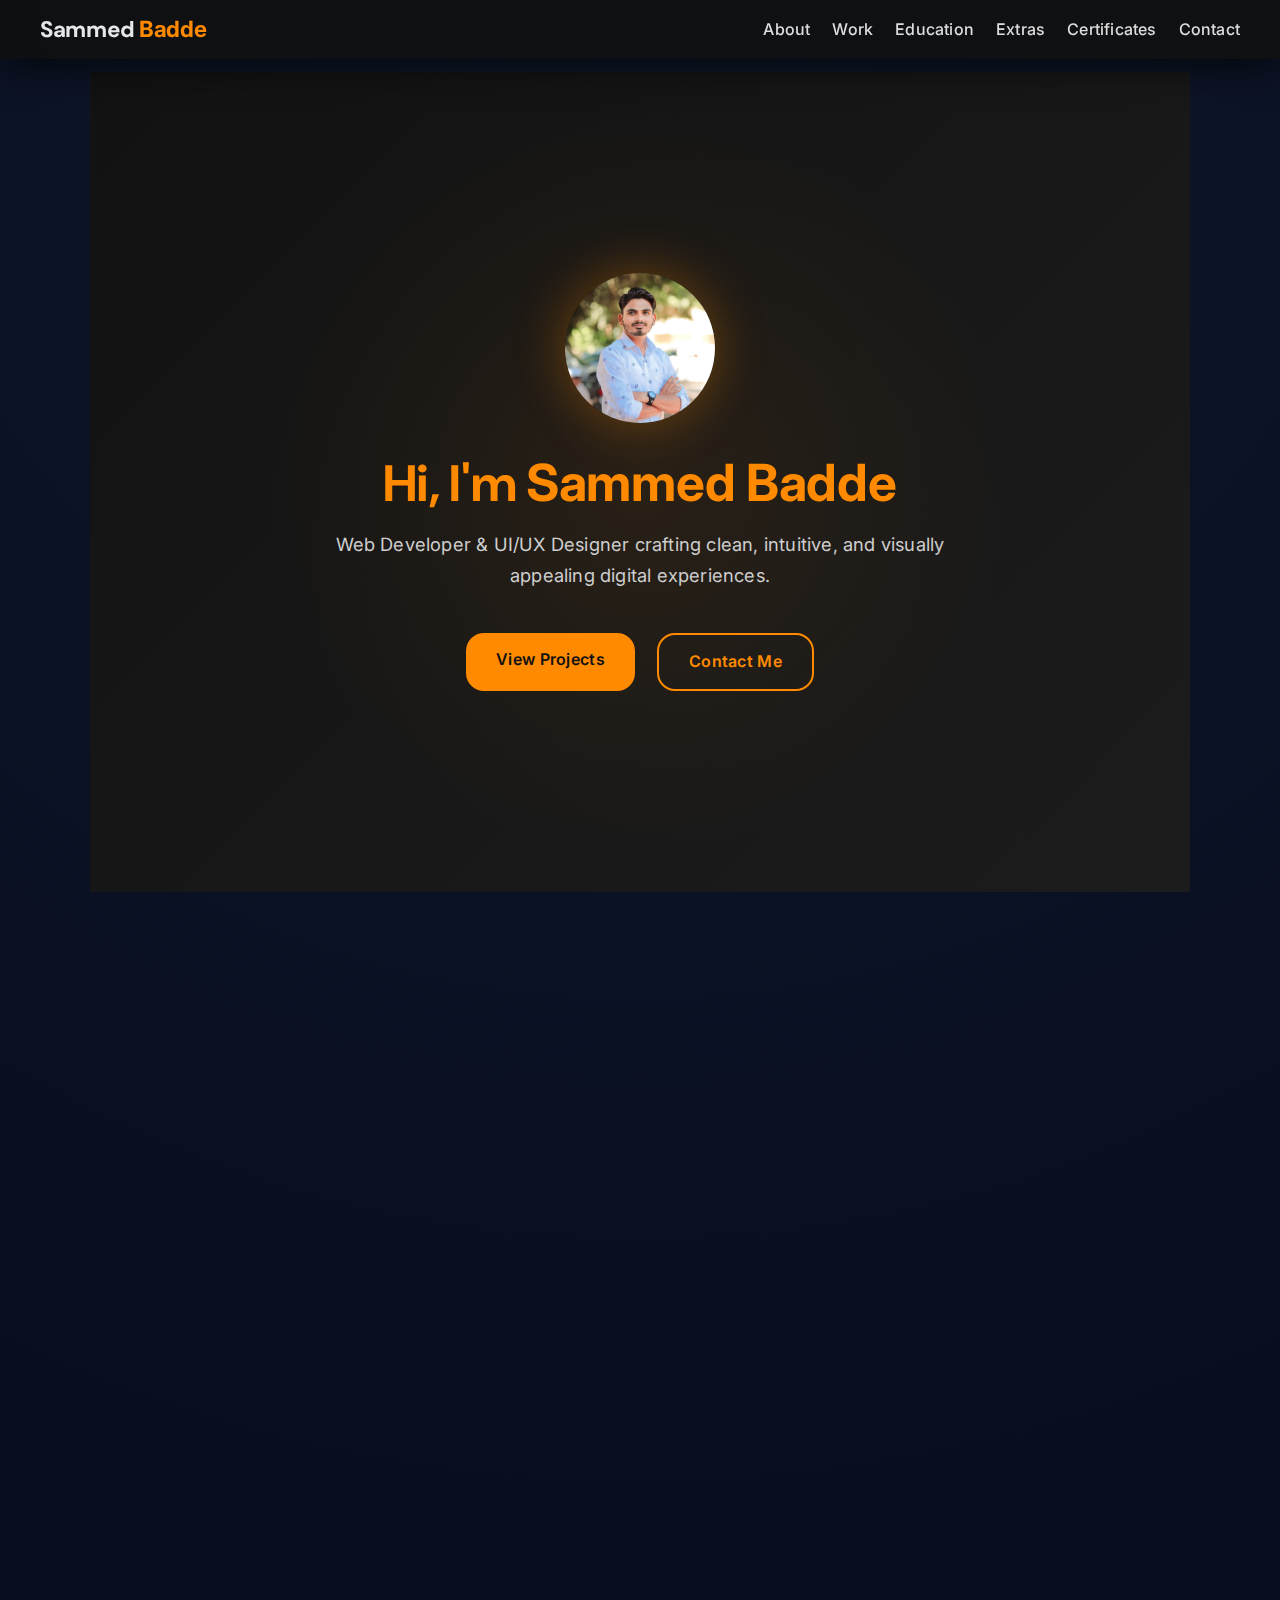
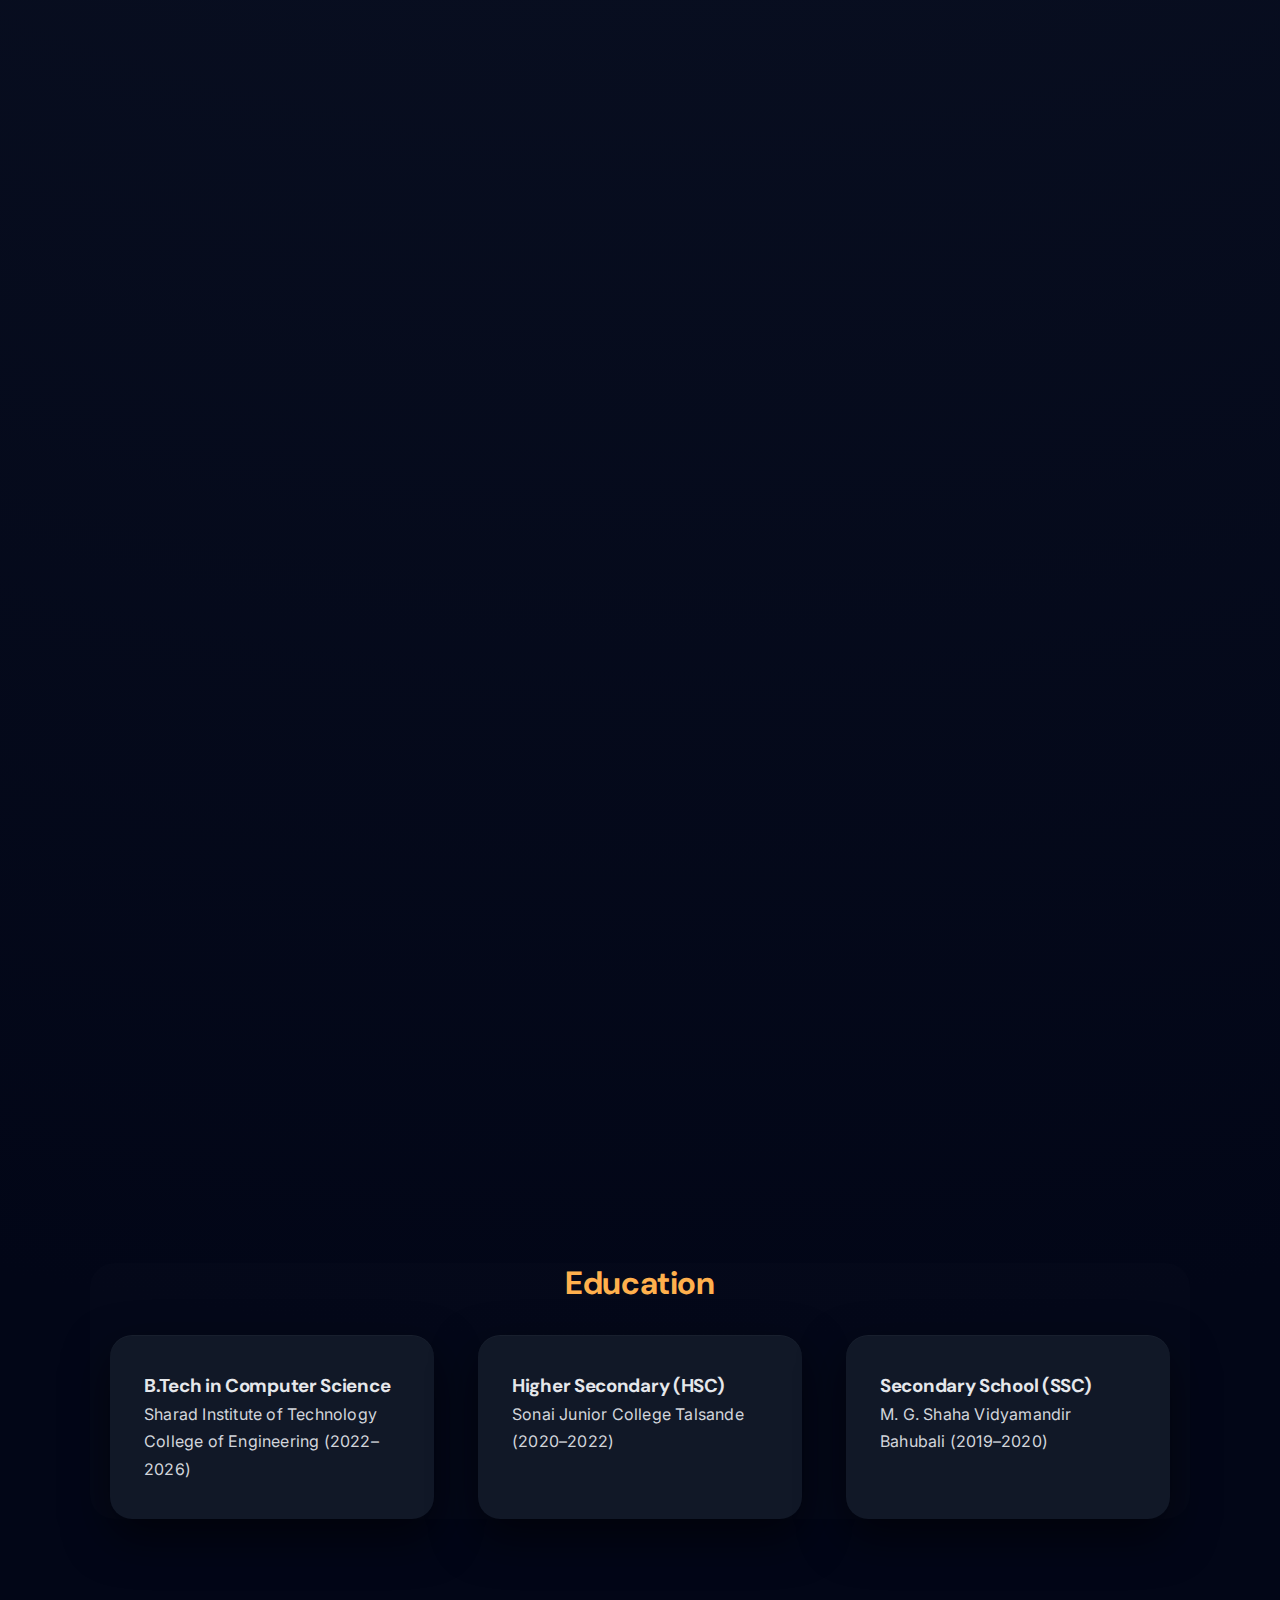
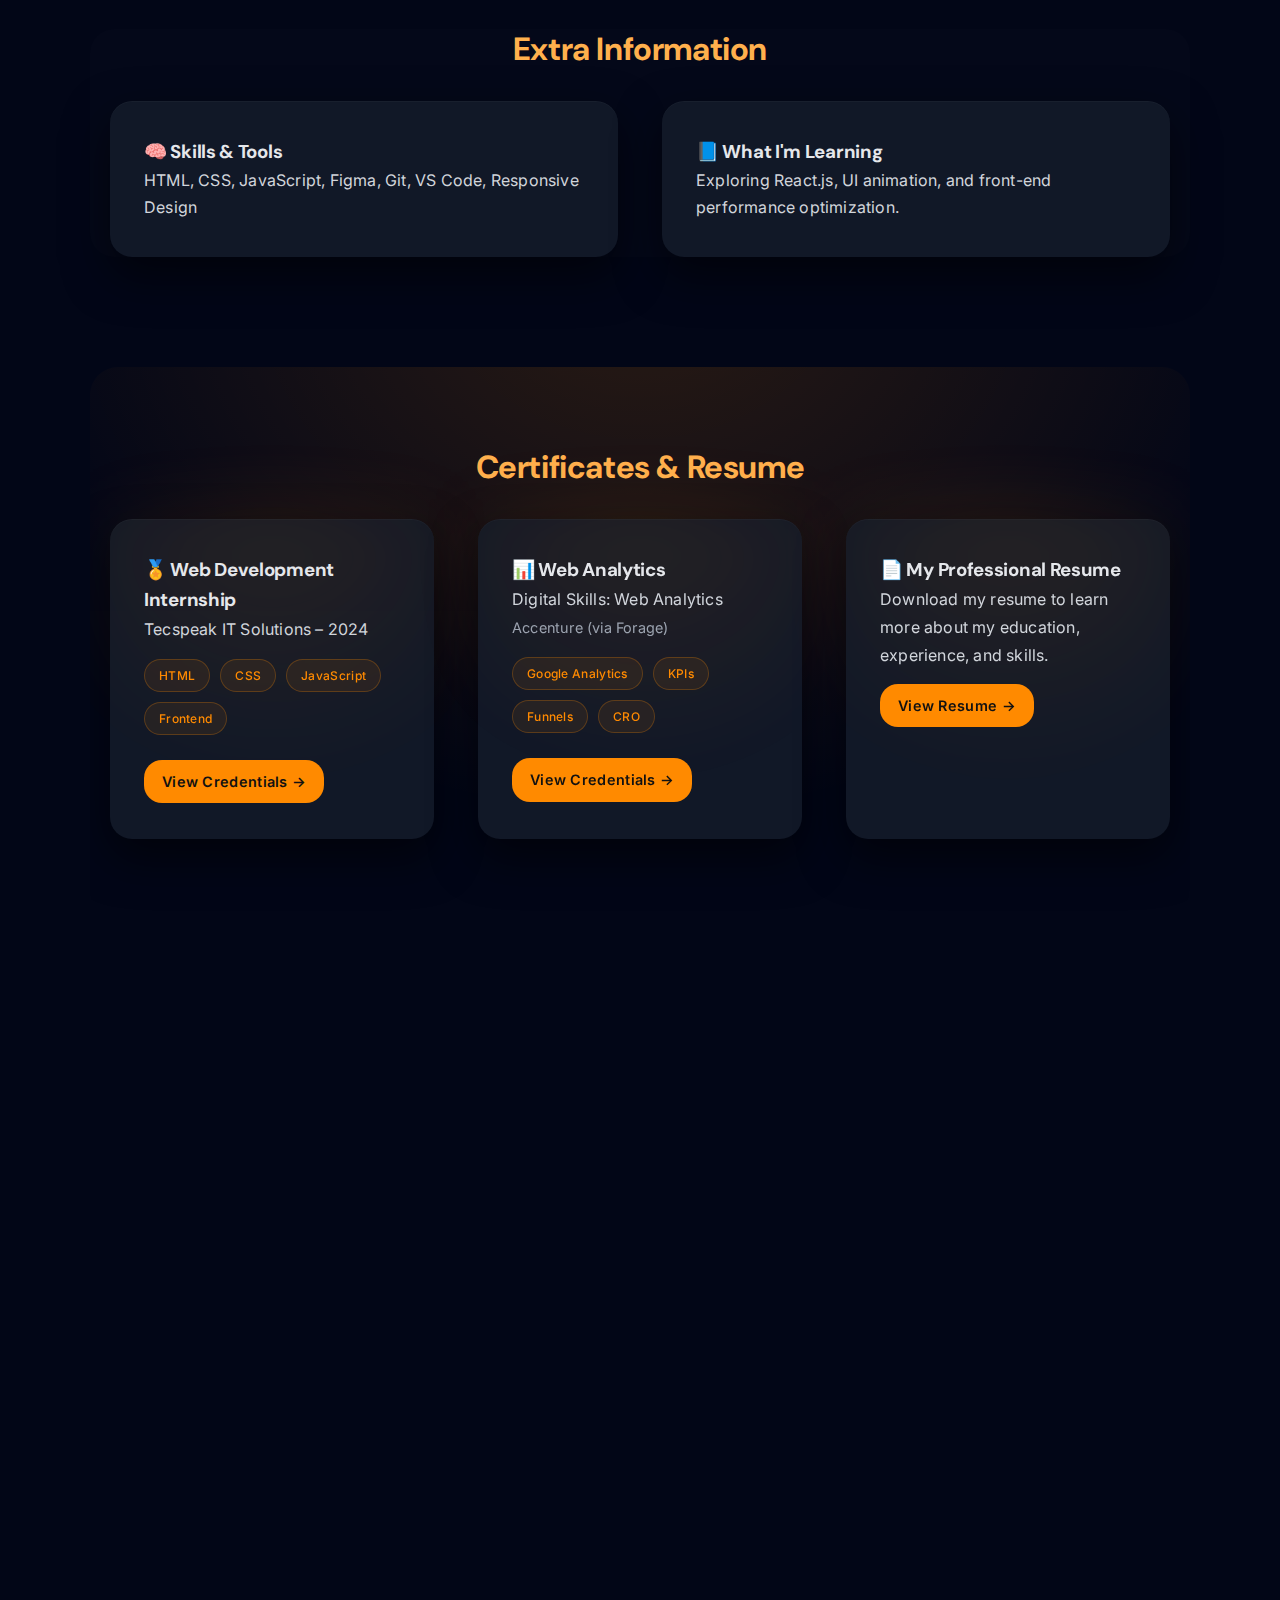
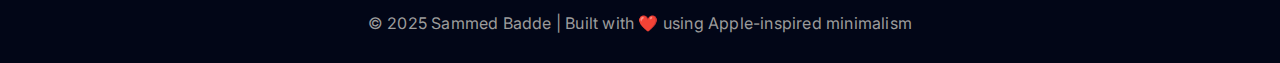
<file: My Portfolio/index.html>
<!DOCTYPE html>
<html lang="en">
<head>
  <meta charset="UTF-8" />
  <meta name="viewport" content="width=device-width, initial-scale=1.0" />
  <title>Sammed Badde | Portfolio</title>
 <link
  href="https://fonts.googleapis.com/css2?family=Inter:wght@400;500;600;700&family=DM+Sans:wght@500;600;700&display=swap"
  rel="stylesheet"
/>
  <link rel="stylesheet" href="style.css" />
</head>
<body>
  <header>
    <nav>
      <h1 class="logo">Sammed <span>Badde</span></h1>
      <div class="menu-toggle" id="menuToggle">☰</div>

      <ul class="nav-links">
       <li><a href="#about">About</a></li>
<li><a href="#work">Work</a></li>
<li><a href="#education">Education</a></li>
<li><a href="#extras">Extras</a></li>
<li><a href="#certificates">Certificates</a></li>
<li><a href="#contact">Contact</a></li>

      </ul>
  
    </nav>
  </header>

  <!-- HERO -->
  <section class="hero">
    <div class="hero-wrapper fade-in">
      <img src="pf.jpg" alt="Sammed Badde" class="profile-pic" />
      <h1>Hi, I'm <span>Sammed Badde</span></h1>
      <p class="hero-subtitle">
        Web Developer & UI/UX Designer crafting clean, intuitive, and visually appealing digital experiences.
      </p>
      <div class="hero-buttons">
        <a href="projects.html" class="btn primary">View Projects</a>

        <a href="#contact" class="btn secondary">Contact Me</a>
      </div>
    </div>
  </section>
  
<!-- FEATURED PROJECT -->
<section class="featured-project fade-up tinted-section">

  <div class="featured-wrapper">

    <div class="featured-text">
      <span class="featured-badge">⭐ Featured Project</span>
      <h2>Victory Spoken English Academy</h2>

      <p class="featured-desc">
        A complete, real-world website designed and developed for a spoken
        English academy. Focused on clarity, trust, smooth animations,
        and mobile-first user experience.
      </p>

     <ul class="apple-list">
  <li>
    <span class="apple-check"></span>
    Designed modern UI with clear content hierarchy
  </li>

  <li>
    <span class="apple-check"></span>
    Built fully responsive frontend (mobile-first)
  </li>

  <li>
    <span class="apple-check"></span>
    Added smooth animations & interactions
  </li>

  <li>
    <span class="apple-check"></span>
    Optimized layout for students & parents
  </li>

  <li>
    <span class="apple-check"></span>
    Live production website
  </li>
</ul>
<p class="featured-impact">
  📈 Result: Increased trust & clarity for new students
</p>
<div class="tech-stack">
  <span>HTML</span>
  <span>CSS</span>
  <span>JavaScript</span>
  <span>Responsive UI</span>
</div>

      <div class="featured-actions">
        <a
          href="https://victoryspokenenglishclass.netlify.app"
          target="_blank"
          class="btn"
        >
          🌐 View Live Website
        </a>
      </div>
    </div>

    <div class="featured-image">
      <img src="victory.png" alt="Victory Spoken English Academy Website" />
    </div>

  </div>
</section>

  <!-- ABOUT -->
 <section id="about" class="fade-up fade-delay-1">
    <h2>About Me</h2>
    <p class="about-text">
      I'm an aspiring <strong>Web Developer</strong> and
      <strong>UI/UX Designer</strong> passionate about blending creativity with code.
      I love building beautiful, functional websites that focus on user experience.
      <br><br>
      My design philosophy follows Apple’s idea of <em>“simplicity is the ultimate sophistication.”</em>
      Every project I create is driven by minimalism, clarity, and user empathy.
    </p>
    <section id="about" class="fade-up fade-delay-1"></section>
  </section>

 <!-- MY WORK -->
<section id="work" class="fade-up tinted-section">

  <h2>My Work</h2>

  <p class="work-desc">
    A curated selection of my development, design, and real-world client work.
    Each project focuses on clarity, usability, and modern UI.
  </p>

  <div class="project-grid">

    <a href="projects.html#web" class="card category-card">
      <h3>💻 Web Development</h3>
      <p>Interactive websites & JavaScript-based projects</p>
      <span class="explore">🚀 Explore projects →</span>
    </a>

    <a href="projects.html#uiux" class="card category-card">
      <h3>🎨 UI/UX Design</h3>
      <p>Design-focused mobile & web UI/UX experiences</p>
      <span class="explore">✨ View designs →</span>
    </a>

    <a href="projects.html#client" class="card category-card">
      <h3>🏫 Client / Academy Work</h3>
      <p>Real-world websites built for actual users</p>
      <span class="explore">🧠 See real work →</span>
    </a>

  </div>
</section>




  

  <!-- EDUCATION -->
  <section id="education" class="education fade-in">
    <h2>Education</h2>
    <div class="edu-container">
      <div class="edu-card">
        <h3>B.Tech in Computer Science</h3>
        <p>Sharad Institute of Technology College of Engineering (2022–2026)</p>
      </div>
      <div class="edu-card">
        <h3>Higher Secondary (HSC)</h3>
        <p>Sonai Junior College Talsande (2020–2022)</p>
      </div>
      <div class="edu-card">
        <h3>Secondary School (SSC)</h3>
        <p>M. G. Shaha Vidyamandir Bahubali (2019–2020)</p>
      </div>
    </div>
  </section>

  <!-- EXTRAS -->
  <section id="extras" class="extras fade-in">
    <h2>Extra Information</h2>
    <div class="extra-container">
      <div class="extra-card">
        <h3>🧠 Skills & Tools</h3>
        <p>HTML, CSS, JavaScript, Figma, Git, VS Code, Responsive Design</p>
      </div>
      <div class="extra-card">
        <h3>📘 What I'm Learning</h3>
        <p>Exploring React.js, UI animation, and front-end performance optimization.</p>
      </div>
    </div>
  </section>

<!-- CERTIFICATES & RESUME -->
<section id="certificates" class="certificates fade-in tinted-section">

  <h2>Certificates & Resume</h2>
  <div class="cert-container">
    
    <!-- Certificate 1 -->
    <div class="cert-card">
  <h3>🏅 Web Development Internship</h3>
  <p>Tecspeak IT Solutions – 2024</p>

  <div class="tech-stack">
    <span>HTML</span>
    <span>CSS</span>
    <span>JavaScript</span>
    <span>Frontend</span>
  </div>

  <a href="cred.jpg" class="btn small" target="_blank">
    View Credentials →
  </a>
</div>

<!-- Certificate: Accenture Web Analytics -->
<div class="cert-card">
  <h3>📊 Web Analytics</h3>
  <p>
    Digital Skills: Web Analytics<br />
    <span style="color:#9ca3af; font-size:0.9rem;">
      Accenture (via Forage)
    </span>
  </p>

  <div class="tech-stack">
    <span>Google Analytics</span>
    <span>KPIs</span>
    <span>Funnels</span>
    <span>CRO</span>
  </div>

  <a href="https://www.futurelearn.com/certificates/1he055p"
     target="_blank"
     class="btn small">
     View Credentials →
  </a>
</div>


    <!-- Resume Card -->
    <div class="cert-card resume-card">
      <h3>📄 My Professional Resume</h3>
      <p>Download my resume to learn more about my education, experience, and skills.</p>
      <a href="resume.png" class="btn small" target="_blank">View Resume →</a>
    </div>

  </div>
</section>



  <!-- GET IN TOUCH -->
<section id="contact" class="contact fade-up">
  <div class="contact-inner">
    <h2>Get in Touch</h2>

    <p class="contact-desc">
      I’m always open to discussing new opportunities, creative projects,
      or collaborations. Feel free to reach out.
    </p>

    <div class="contact-cards">

      <a href="mailto:sammedbadde10@gmail.com" class="contact-card">
  <div>
    <h4>📧 Email</h4>
    <span>sammedbadde10@gmail.com</span>
  </div>
</a>


<a href="https://linkedin.com/in/sammedbadde"
   target="_blank"
   class="contact-card">
  <div>
    <h4>💼 LinkedIn</h4>
    <span>Connect professionally</span>
  </div>
</a>

<a href="https://www.behance.net/sammedbadde"
   target="_blank"
   class="contact-card">
  <div>
    <h4>🎨 Behance</h4>
    <span>View design work</span>
  </div>
</a>


    </div>
  </div>
</section>


  <footer>
    <p>© 2025 Sammed Badde | Built with ❤️ using Apple-inspired minimalism</p>
  </footer>

  <script src="script.js"></script>
</body>
</html>
</file>
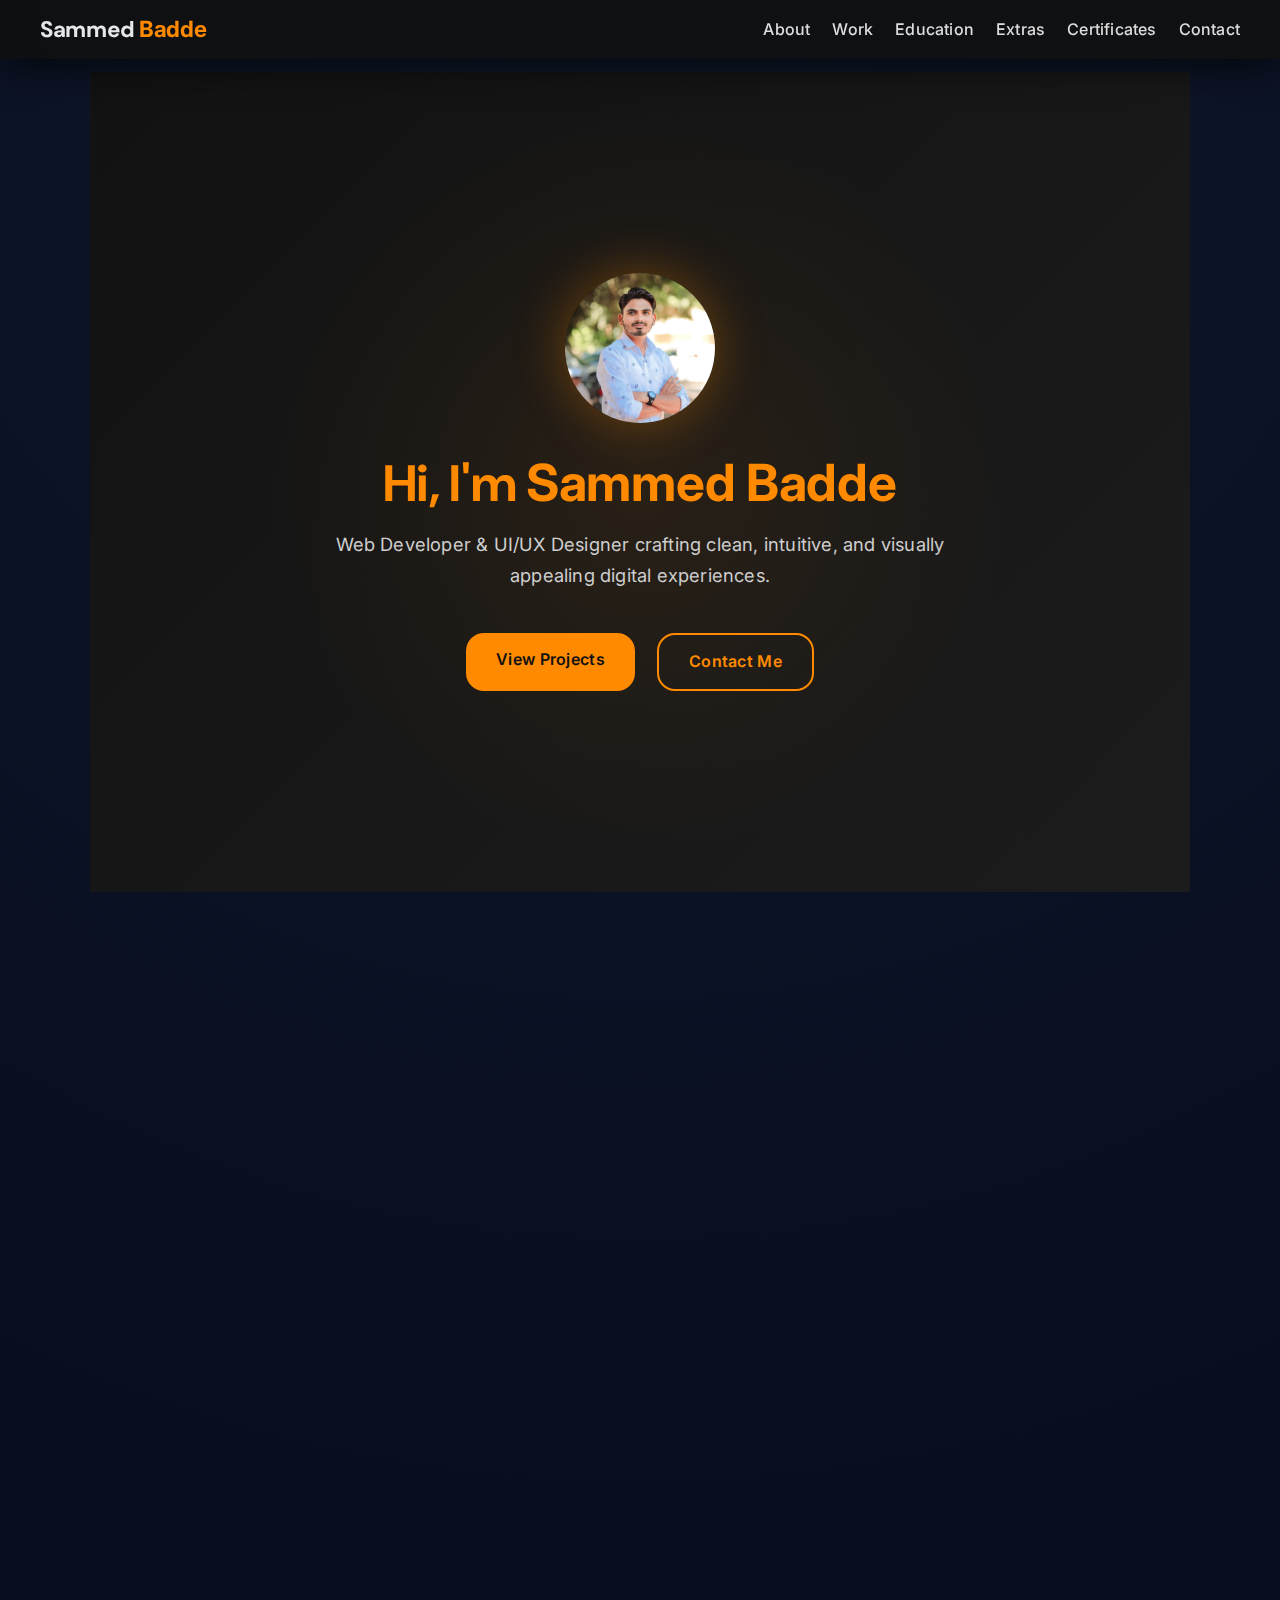
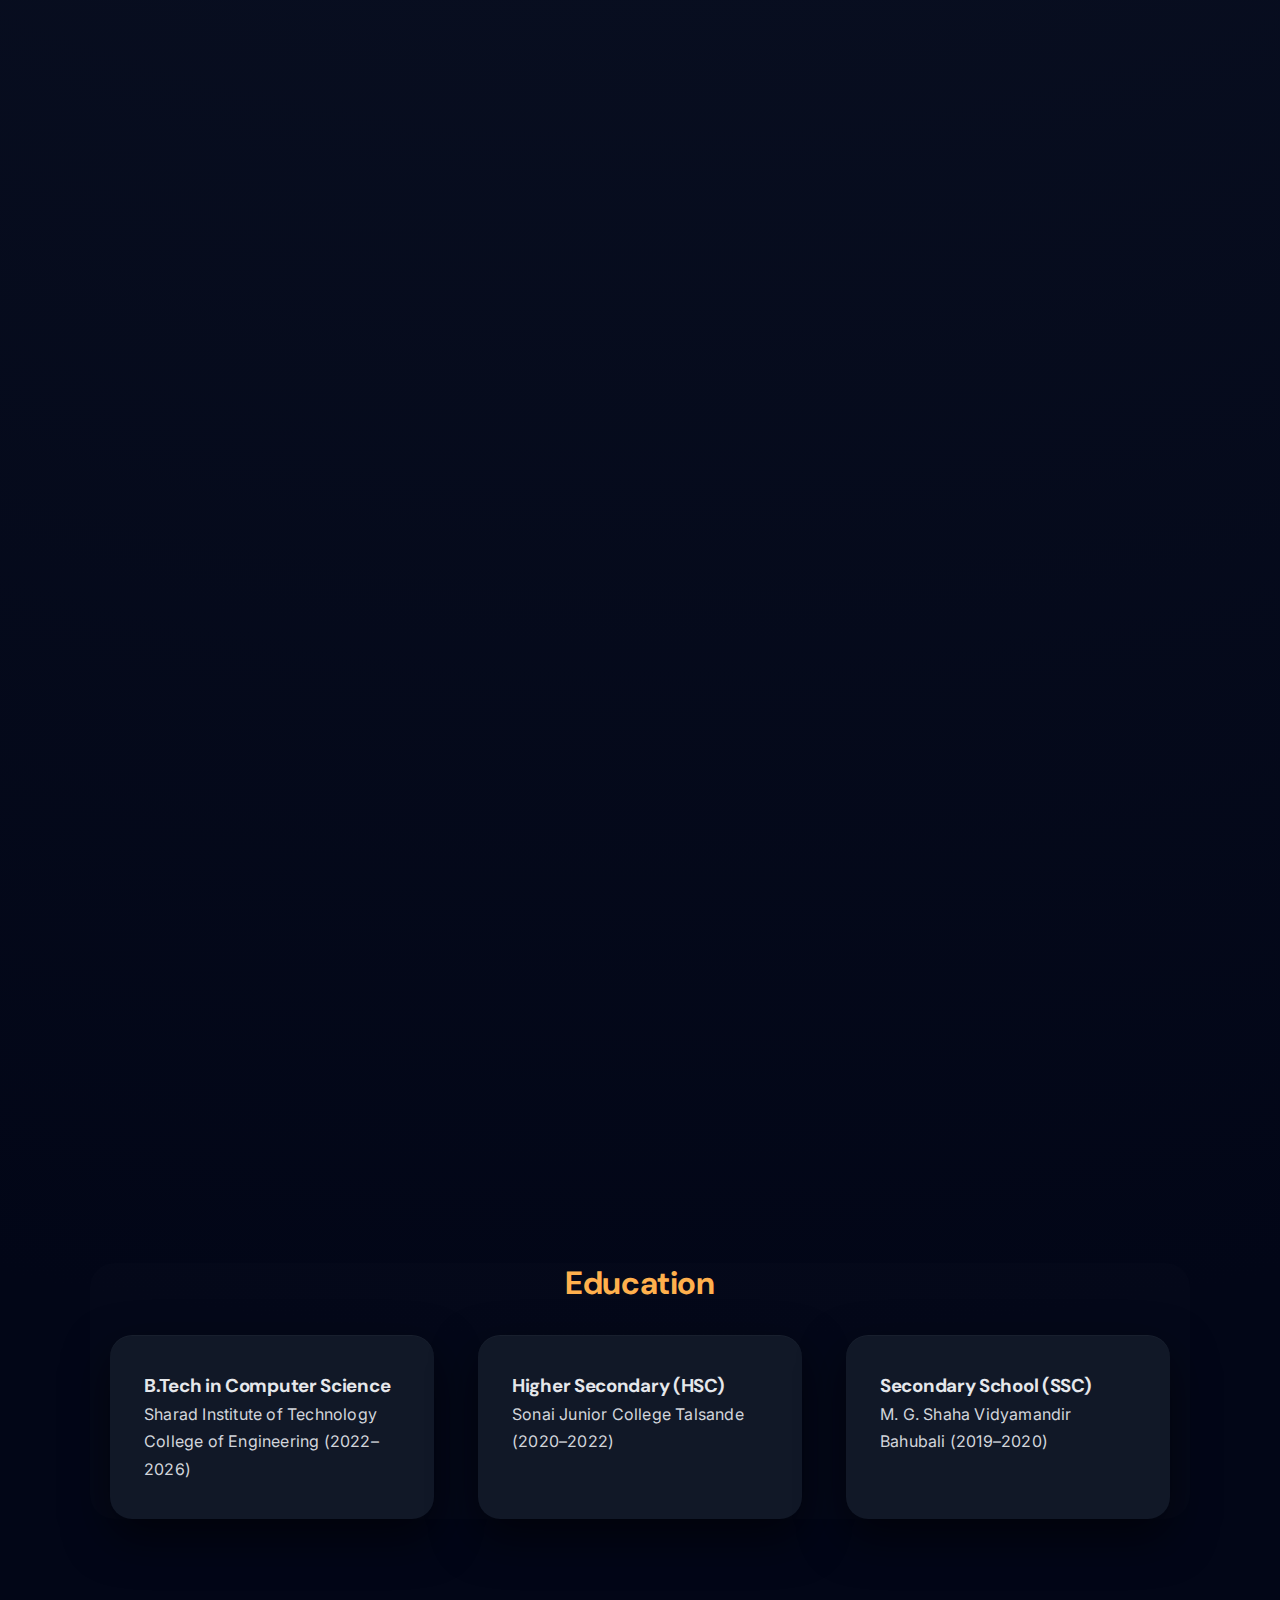
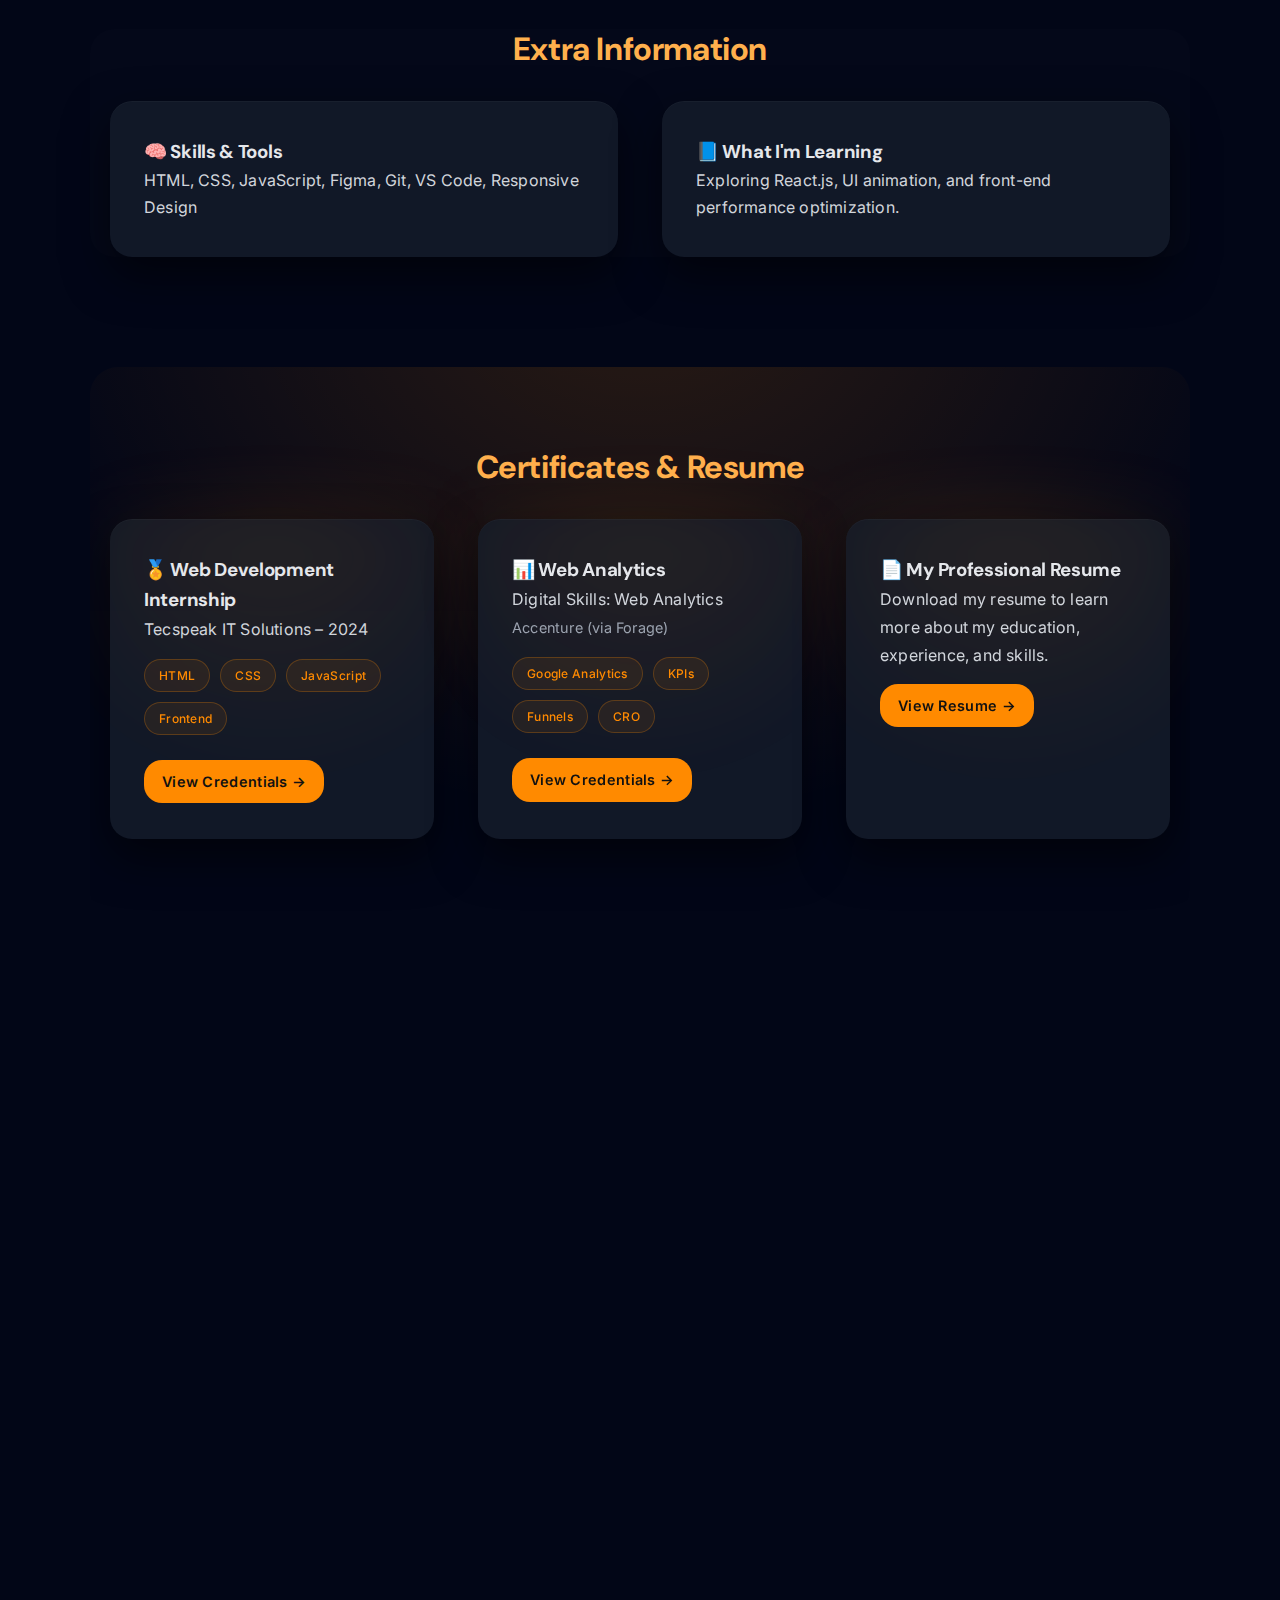
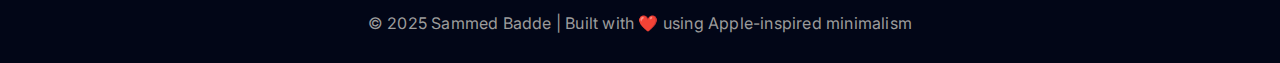
<file: Portfolio/index.html>
<!DOCTYPE html>
<html lang="en">
<head>
  <meta charset="UTF-8" />
  <meta name="viewport" content="width=device-width, initial-scale=1.0" />
  <title>Sammed Badde | Portfolio</title>
 <link
  href="https://fonts.googleapis.com/css2?family=Inter:wght@400;500;600;700&family=DM+Sans:wght@500;600;700&display=swap"
  rel="stylesheet"
/>

  <link rel="stylesheet" href="style.css" />
</head>
<body>
  <header>
    <nav>
      <h1 class="logo">Sammed <span>Badde</span></h1>
      <div class="menu-toggle" id="menuToggle">☰</div>

      <ul class="nav-links">
       <li><a href="#about">About</a></li>
<li><a href="#work">Work</a></li>
<li><a href="#education">Education</a></li>
<li><a href="#extras">Extras</a></li>
<li><a href="#certificates">Certificates</a></li>
<li><a href="#contact">Contact</a></li>

      </ul>
  
    </nav>
  </header>

  <!-- HERO -->
  <section class="hero">
    <div class="hero-wrapper fade-in">
      <img src="pf.jpg" alt="Sammed Badde" class="profile-pic" />
      <h1>Hi, I'm <span>Sammed Badde</span></h1>
      <p class="hero-subtitle">
        Web Developer & UI/UX Designer crafting clean, intuitive, and visually appealing digital experiences.
      </p>
      <div class="hero-buttons">
        <a href="projects.html" class="btn primary">View Projects</a>

        <a href="#contact" class="btn secondary">Contact Me</a>
      </div>
    </div>
  </section>
<!-- FEATURED PROJECT -->
<section class="featured-project fade-up tinted-section">

  <div class="featured-wrapper">

    <div class="featured-text">
      <span class="featured-badge">⭐ Featured Project</span>
      <h2>Victory Spoken English Academy</h2>

      <p class="featured-desc">
        A complete, real-world website designed and developed for a spoken
        English academy. Focused on clarity, trust, smooth animations,
        and mobile-first user experience.
      </p>

     <ul class="apple-list">
  <li>
    <span class="apple-check"></span>
    Designed modern UI with clear content hierarchy
  </li>

  <li>
    <span class="apple-check"></span>
    Built fully responsive frontend (mobile-first)
  </li>

  <li>
    <span class="apple-check"></span>
    Added smooth animations & interactions
  </li>

  <li>
    <span class="apple-check"></span>
    Optimized layout for students & parents
  </li>

  <li>
    <span class="apple-check"></span>
    Live production website
  </li>
</ul>
<p class="featured-impact">
  📈 Result: Increased trust & clarity for new students
</p>
<div class="tech-stack">
  <span>HTML</span>
  <span>CSS</span>
  <span>JavaScript</span>
  <span>Responsive UI</span>
</div>

      <div class="featured-actions">
        <a
          href="https://victoryspokenenglishclass.netlify.app"
          target="_blank"
          class="btn"
        >
          🌐 View Live Website
        </a>
      </div>
    </div>

    <div class="featured-image">
      <img src="victory.png" alt="Victory Spoken English Academy Website" />
    </div>

  </div>
</section>

  <!-- ABOUT -->
 <section id="about" class="fade-up fade-delay-1">
    <h2>About Me</h2>
    <p class="about-text">
      I'm an aspiring <strong>Web Developer</strong> and
      <strong>UI/UX Designer</strong> passionate about blending creativity with code.
      I love building beautiful, functional websites that focus on user experience.
      <br><br>
      My design philosophy follows Apple’s idea of <em>“simplicity is the ultimate sophistication.”</em>
      Every project I create is driven by minimalism, clarity, and user empathy.
    </p>
    <section id="about" class="fade-up fade-delay-1"></section>
  </section>

 <!-- MY WORK (SINGLE ENTRY POINT) -->
<section id="work" class="fade-up tinted-section">

  <h2>My Work</h2>

  <p class="work-desc">
    A curated selection of my development, design, and real-world client work.
    Each project focuses on clarity, usability, and modern UI.
  </p>

  <div class="project-grid">

    <a href="projects.html#web" class="card category-card">
      <h3>💻 Web Development</h3>
      <p>Interactive websites & JavaScript-based projects</p>
      <span class="explore">🚀 Explore projects →</span>
    </a>

    <a href="projects.html#uiux" class="card category-card">
      <h3>🎨 UI/UX Design</h3>
      <p>Design-focused mobile & web UI/UX experiences</p>
      <span class="explore">✨ View designs →</span>
    </a>

    <a href="projects.html#client" class="card category-card">
      <h3>🏫 Client / Academy Work</h3>
      <p>Real-world websites built for actual users</p>
      <span class="explore">🧠 See real work →</span>
    </a>

  </div>
</section>




  

  <!-- EDUCATION -->
  <section id="education" class="education fade-in">
    <h2>Education</h2>
    <div class="edu-container">
      <div class="edu-card">
        <h3>B.Tech in Computer Science</h3>
        <p>Sharad Institute of Technology College of Engineering (2022–2026)</p>
      </div>
      <div class="edu-card">
        <h3>Higher Secondary (HSC)</h3>
        <p>Sonai Junior College Talsande (2020–2022)</p>
      </div>
      <div class="edu-card">
        <h3>Secondary School (SSC)</h3>
        <p>M. G. Shaha Vidyamandir Bahubali (2019–2020)</p>
      </div>
    </div>
  </section>

  <!-- EXTRAS -->
  <section id="extras" class="extras fade-in">
    <h2>Extra Information</h2>
    <div class="extra-container">
      <div class="extra-card">
        <h3>🧠 Skills & Tools</h3>
        <p>HTML, CSS, JavaScript, Figma, Git, VS Code, Responsive Design</p>
      </div>
      <div class="extra-card">
        <h3>📘 What I'm Learning</h3>
        <p>Exploring React.js, UI animation, and front-end performance optimization.</p>
      </div>
    </div>
  </section>

<!-- CERTIFICATES & RESUME -->
<section id="certificates" class="certificates fade-in tinted-section">

  <h2>Certificates & Resume</h2>
  <div class="cert-container">
    
    <!-- Certificate 1 -->
    <div class="cert-card">
  <h3>🏅 Web Development Internship</h3>
  <p>Tecspeak IT Solutions – 2024</p>

  <div class="tech-stack">
    <span>HTML</span>
    <span>CSS</span>
    <span>JavaScript</span>
    <span>Frontend</span>
  </div>

  <a href="cred.jpg" class="btn small" target="_blank">
    View Credentials →
  </a>
</div>

<!-- Certificate: Accenture Web Analytics -->
<div class="cert-card">
  <h3>📊 Web Analytics</h3>
  <p>
    Digital Skills: Web Analytics<br />
    <span style="color:#9ca3af; font-size:0.9rem;">
      Accenture (via Forage)
    </span>
  </p>

  <div class="tech-stack">
    <span>Google Analytics</span>
    <span>KPIs</span>
    <span>Funnels</span>
    <span>CRO</span>
  </div>

  <a href="https://www.futurelearn.com/certificates/1he055p"
     target="_blank"
     class="btn small">
     View Credentials →
  </a>
</div>


    <!-- Resume Card -->
    <div class="cert-card resume-card">
      <h3>📄 My Professional Resume</h3>
      <p>Download my resume to learn more about my education, experience, and skills.</p>
      <a href="resume.png" class="btn small" target="_blank">View Resume →</a>
    </div>

  </div>
</section>



  <!-- GET IN TOUCH -->
<section id="contact" class="contact fade-up">
  <div class="contact-inner">
    <h2>Get in Touch</h2>

    <p class="contact-desc">
      I’m always open to discussing new opportunities, creative projects,
      or collaborations. Feel free to reach out.
    </p>

    <div class="contact-cards">

      <a href="mailto:sammedbadde10@gmail.com" class="contact-card">
  <div>
    <h4>📧 Email</h4>
    <span>sammedbadde10@gmail.com</span>
  </div>
</a>


<a href="https://linkedin.com/in/sammedbadde"
   target="_blank"
   class="contact-card">
  <div>
    <h4>💼 LinkedIn</h4>
    <span>Connect professionally</span>
  </div>
</a>

<a href="https://www.behance.net/sammedbadde"
   target="_blank"
   class="contact-card">
  <div>
    <h4>🎨 Behance</h4>
    <span>View design work</span>
  </div>
</a>


    </div>
  </div>
</section>


  <footer>
    <p>© 2025 Sammed Badde | Built with ❤️ using Apple-inspired minimalism</p>
  </footer>

  <script src="script.js"></script>
</body>
</html>
</file>
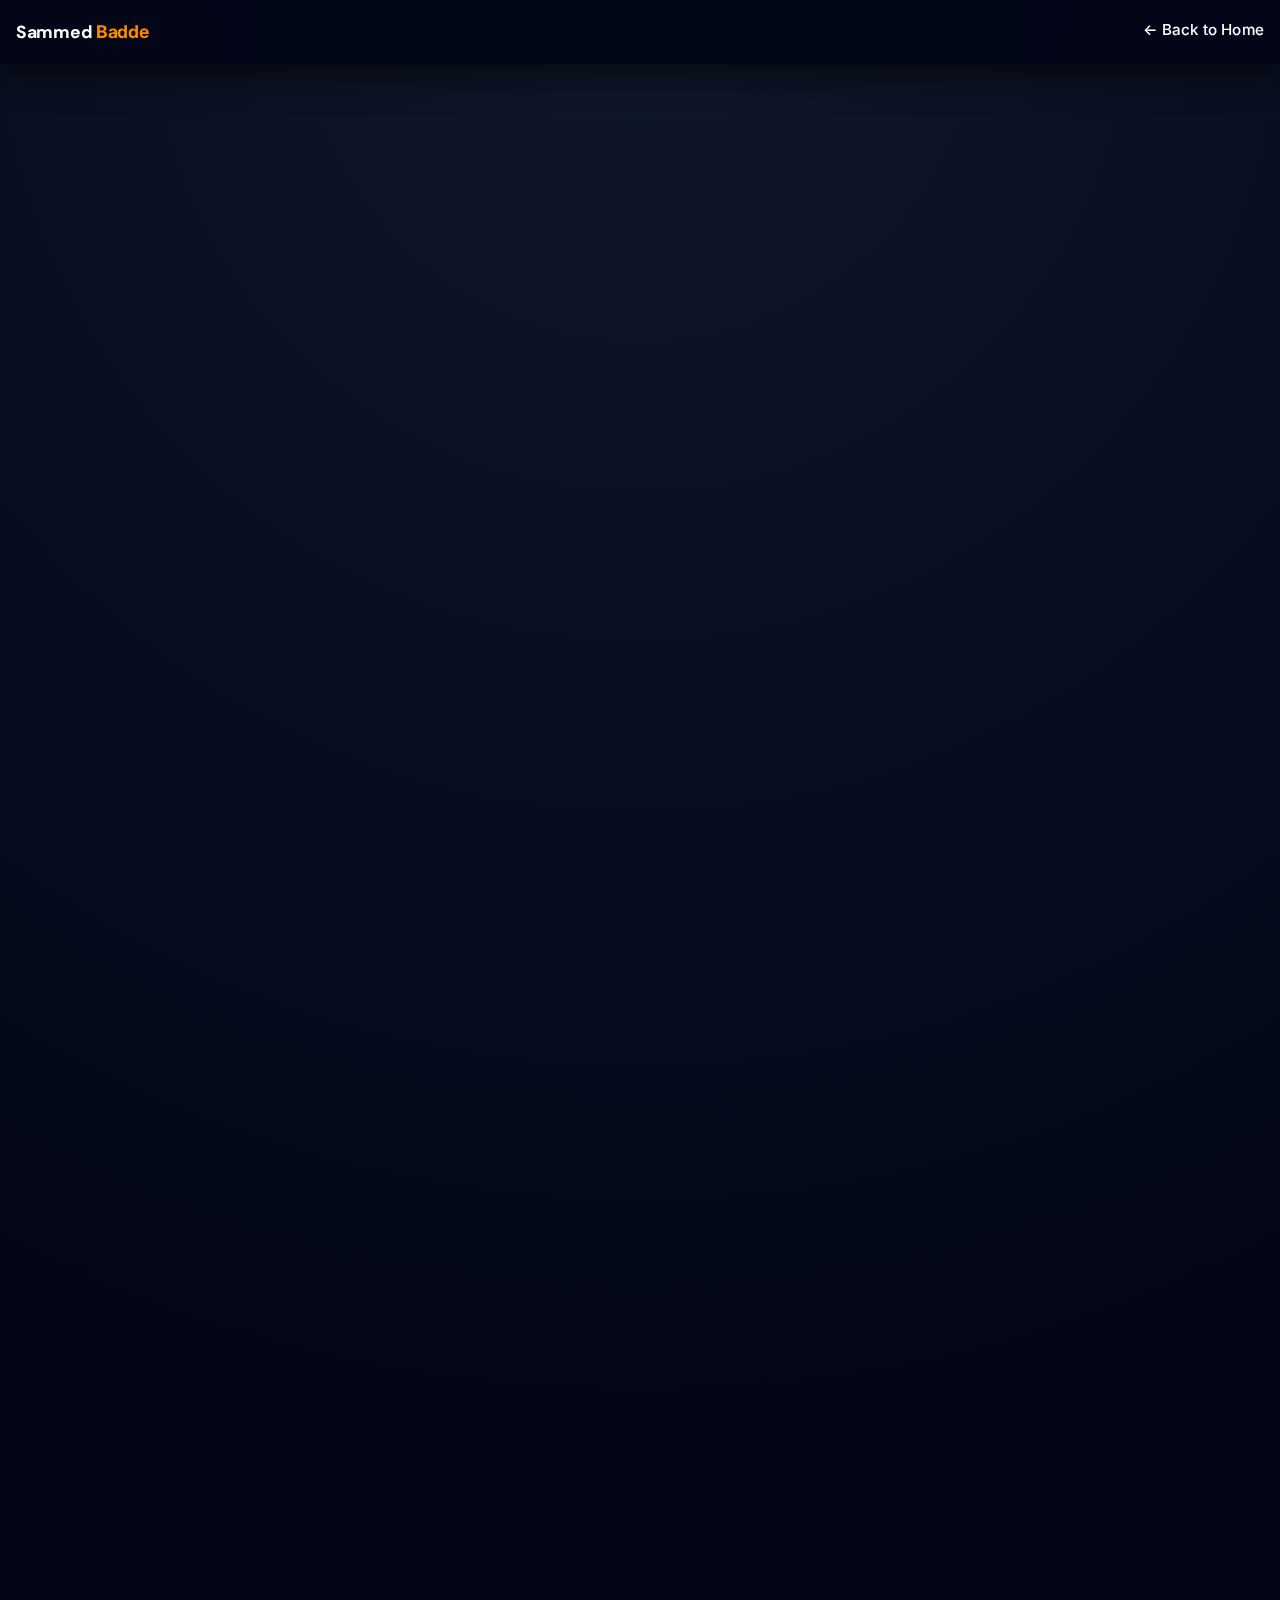
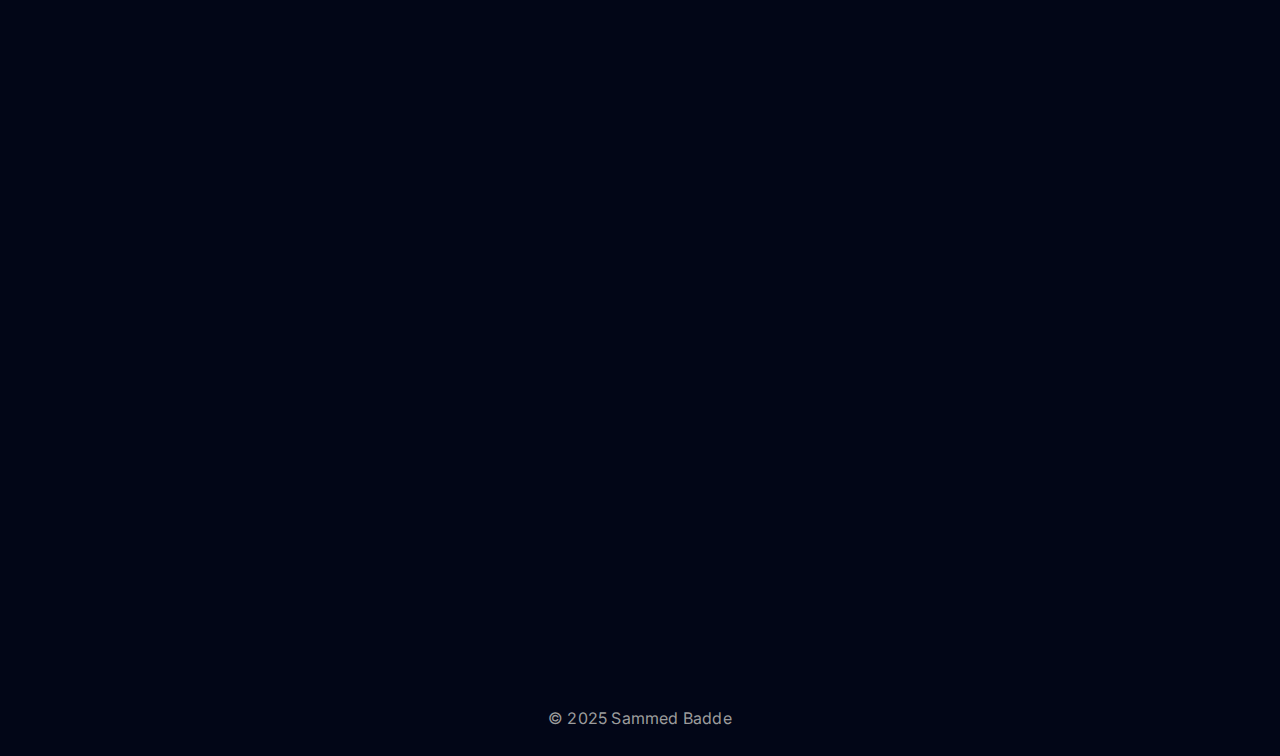
<file: My Portfolio/projects.html>
<!DOCTYPE html>
<html lang="en">
<head>
  
  <meta charset="UTF-8" />
  <meta name="viewport" content="width=device-width, initial-scale=1.0" />
  <title>Projects | Sammed Badde</title>
<link
  href="https://fonts.googleapis.com/css2?family=Inter:wght@400;500;600;700&family=DM+Sans:wght@500;600;700&display=swap"
  rel="stylesheet"
/>
  <link rel="stylesheet" href="style.css" />
</head>
<body class="projects-page">

<nav class="projects-nav">
  <h1 class="logo">Sammed <span>Badde</span></h1>

  <a href="index.html" class="back-home">
    ← Back to Home
  </a>
</nav>

<!-- WEB PROJECTS -->
<section id="web" class="fade-up">
  <h2>Web Development Projects</h2>
  <div class="project-grid"></div>
 <div class="card">
  <h3>📝 To-Do App</h3>
  <p>HTML, CSS, JavaScript with local storage</p>

  <div class="tech-stack">
    <span>HTML</span>
    <span>CSS</span>
    <span>JavaScript</span>
    <span>LocalStorage</span>
  </div>

  <a href="https://todolist-sammed.netlify.app/" target="_blank" class="btn small">
    Live Demo →
  </a>
</div>



   <div class="card">
  <h3>🧮 Calculator</h3>
  <p>Advanced calculator with dark mode & sound</p>

  <div class="tech-stack">
    <span>HTML</span>
    <span>CSS</span>
    <span>JavaScript</span>
    <span>DOM</span>
  </div>

  <a href="https://calc-sammed.netlify.app/"
     target="_blank"
     class="btn small">
     Live Demo →
  </a>
</div>


  </div>
</section>

<!-- UIUX PROJECTS -->
<section id="uiux" class="fade-up">
  <h2>UI/UX Design Projects</h2>

 <div class="card">
  <h3>🩺 Doctor Appointment App</h3>
  <p>Clean healthcare UI/UX design</p>

  <div class="tech-stack">
    <span>Figma</span>
    <span>UI Design</span>
    <span>UX Flow</span>
    <span>Mobile UI</span>
  </div>

  <a href="https://www.behance.net/your-link"
     target="_blank"
     class="btn small">
     View on Behance →
  </a>
</div>



   <div class="card">
  <h3>🍔 Food Delivery App</h3>
  <p>Modern food delivery UI with minimal layout and smooth user flow.</p>

  <div class="tech-stack">
    <span>Figma</span>
    <span>UI Design</span>
    <span>UX Research</span>
    <span>Prototype</span>
  </div>

  <a href="https://www.behance.net/gallery/236535587/RoxFood-A-Modern-Food-Delivery-Experience"
     target="_blank"
     class="btn small">
     View on Behance →
  </a>
</div>


</section>

<!-- CLIENT PROJECTS -->
<section id="client" class="fade-up">
  <h2>Client Work</h2>

 <div class="card">
  <h3>🏫 Victory Spoken English Academy</h3>

  <p>
    Designed and developed a complete modern website for a local English academy,
    focusing on clarity, engagement, and a premium user experience.
  </p>

  <ul class="apple-list">
    <li>🎨 Designed full UI layout & visual hierarchy</li>
    <li>💻 Built responsive pages using HTML, CSS & JavaScript</li>
    <li>✨ Added smooth animations & interactive elements</li>
    <li>📱 Optimized for mobile, tablet & desktop devices</li>
    <li>🧠 Improved UX for students & visitors</li>
  </ul>

  <a href="https://victoryspokenenglishclass.netlify.app"
     target="_blank"
     class="btn small">
     Visit Live Website →
  </a>
</div>

  </div>
</section>

<footer>
  © 2025 Sammed Badde
</footer>

</body>
</html>
</file>
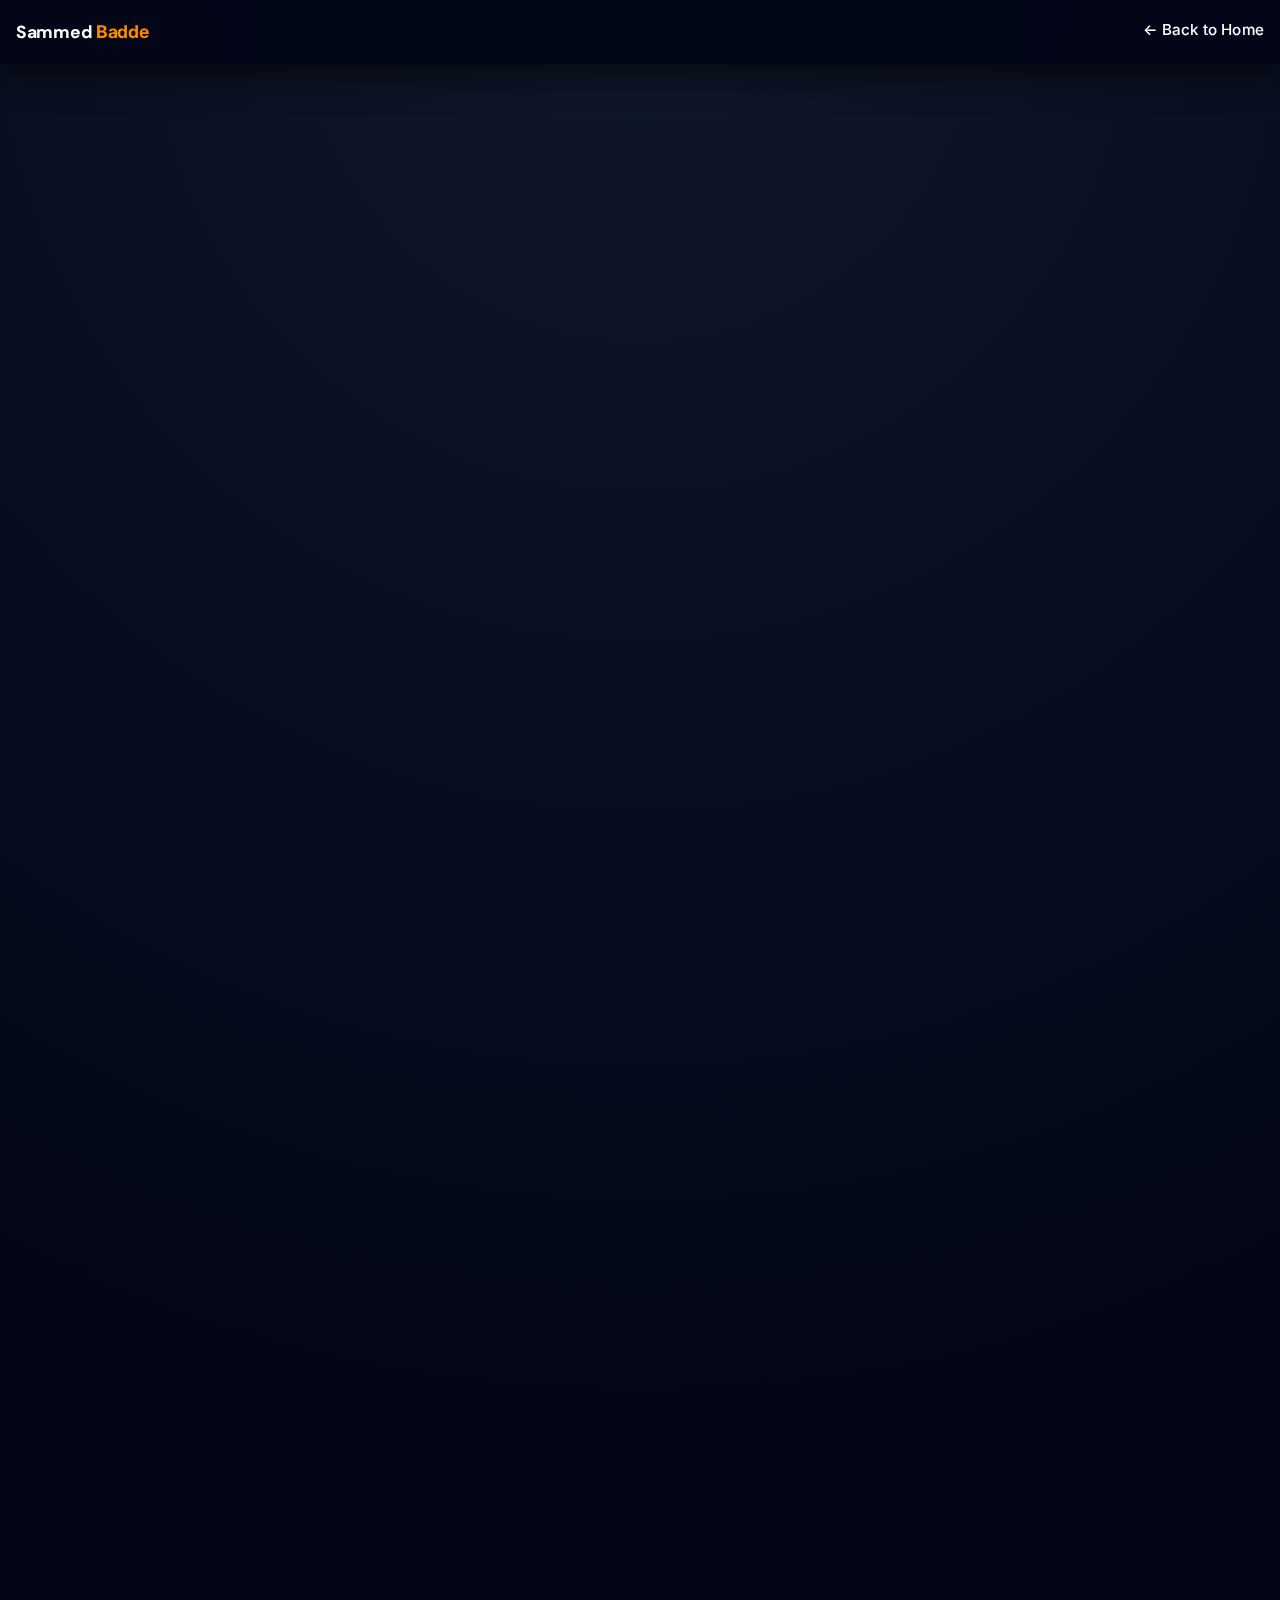
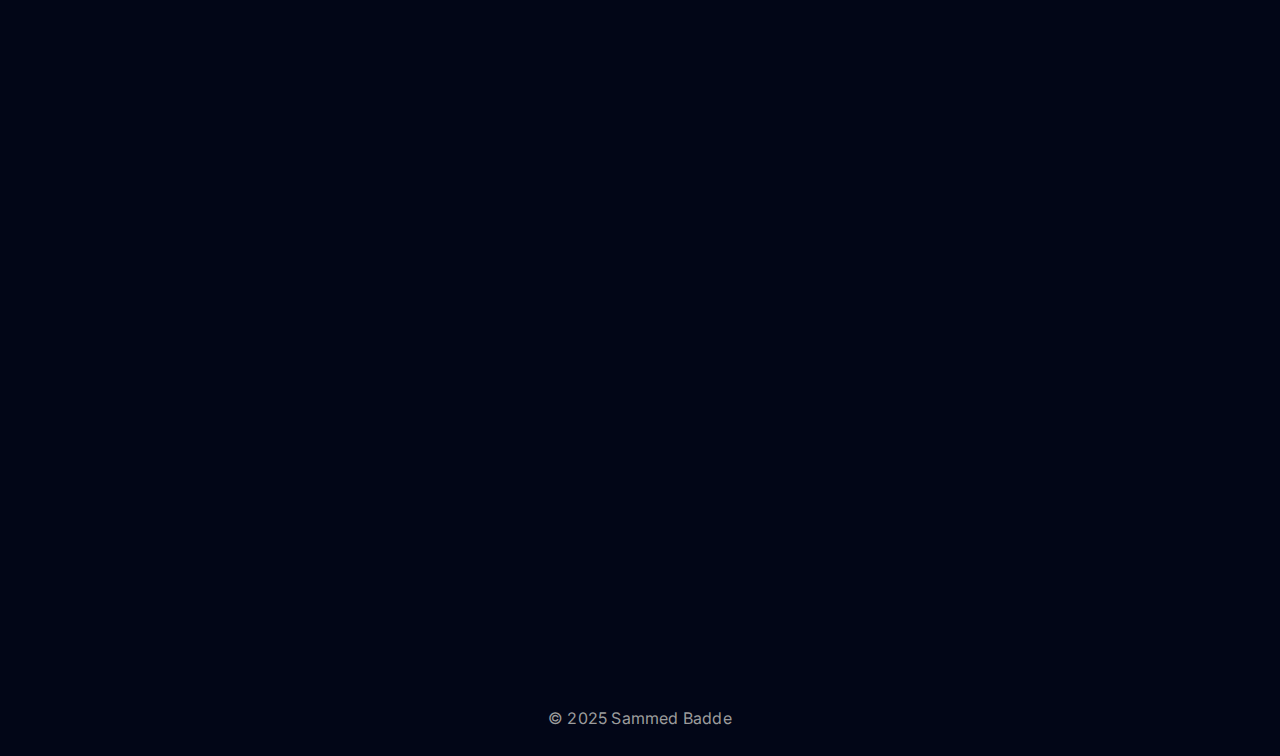
<file: Portfolio/projects.html>
<!DOCTYPE html>
<html lang="en">
<head>
  <meta charset="UTF-8" />
  <meta name="viewport" content="width=device-width, initial-scale=1.0" />
  <title>Projects | Sammed Badde</title>
<link
  href="https://fonts.googleapis.com/css2?family=Inter:wght@400;500;600;700&family=DM+Sans:wght@500;600;700&display=swap"
  rel="stylesheet"
/>

  <link rel="stylesheet" href="style.css" />
</head>
<body class="projects-page">


<nav class="projects-nav">
  <h1 class="logo">Sammed <span>Badde</span></h1>

  <a href="index.html" class="back-home">
    ← Back to Home
  </a>
</nav>


<!-- WEB PROJECTS -->
<section id="web" class="fade-up">
  <h2>Web Development Projects</h2>
  <div class="project-grid"></div>
 <div class="card">
  <h3>📝 To-Do App</h3>
  <p>HTML, CSS, JavaScript with local storage</p>

  <div class="tech-stack">
    <span>HTML</span>
    <span>CSS</span>
    <span>JavaScript</span>
    <span>LocalStorage</span>
  </div>

  <a href="https://todolist-sammed.netlify.app/" target="_blank" class="btn small">
    Live Demo →
  </a>
</div>



   <div class="card">
  <h3>🧮 Calculator</h3>
  <p>Advanced calculator with dark mode & sound</p>

  <div class="tech-stack">
    <span>HTML</span>
    <span>CSS</span>
    <span>JavaScript</span>
    <span>DOM</span>
  </div>

  <a href="https://calc-sammed.netlify.app/"
     target="_blank"
     class="btn small">
     Live Demo →
  </a>
</div>


  </div>
</section>

<!-- UIUX PROJECTS -->
<section id="uiux" class="fade-up">
  <h2>UI/UX Design Projects</h2>

 <div class="card">
  <h3>🩺 Doctor Appointment App</h3>
  <p>Clean healthcare UI/UX design</p>

  <div class="tech-stack">
    <span>Figma</span>
    <span>UI Design</span>
    <span>UX Flow</span>
    <span>Mobile UI</span>
  </div>

  <a href="https://www.behance.net/your-link"
     target="_blank"
     class="btn small">
     View on Behance →
  </a>
</div>



   <div class="card">
  <h3>🍔 Food Delivery App</h3>
  <p>Modern food delivery UI with minimal layout and smooth user flow.</p>

  <div class="tech-stack">
    <span>Figma</span>
    <span>UI Design</span>
    <span>UX Research</span>
    <span>Prototype</span>
  </div>

  <a href="https://www.behance.net/gallery/236535587/RoxFood-A-Modern-Food-Delivery-Experience"
     target="_blank"
     class="btn small">
     View on Behance →
  </a>
</div>


</section>

<!-- CLIENT PROJECTS -->
<section id="client" class="fade-up">
  <h2>Client Work</h2>

 <div class="card">
  <h3>🏫 Victory Spoken English Academy</h3>

  <p>
    Designed and developed a complete modern website for a local English academy,
    focusing on clarity, engagement, and a premium user experience.
  </p>

  <ul class="apple-list">
    <li>🎨 Designed full UI layout & visual hierarchy</li>
    <li>💻 Built responsive pages using HTML, CSS & JavaScript</li>
    <li>✨ Added smooth animations & interactive elements</li>
    <li>📱 Optimized for mobile, tablet & desktop devices</li>
    <li>🧠 Improved UX for students & visitors</li>
  </ul>

  <a href="https://victoryspokenenglishclass.netlify.app"
     target="_blank"
     class="btn small">
     Visit Live Website →
  </a>
</div>

  </div>
</section>

<footer>
  © 2025 Sammed Badde
</footer>

</body>
</html>
</file>
<file: My Portfolio/style.css>
:root {
  --orange-main: #ff8a00;
  --orange-soft: #ffb04d;
}
/* =====================================================
VICTORY-STYLE ✨ EXTRA-ORDINARY PORTFOLIO (DARK)
Animations • Sections • Premium Feel
Brand Accent: ORANGE (Refined)
===================================================== */

/* ---------- RESET & GLOBAL ---------- */

* {
  margin: 0;
  padding: 0;
  box-sizing: border-box;
  font-family: -apple-system, BlinkMacSystemFont, "SF Pro Display", "Inter", sans-serif;
  }

html { scroll-behavior: smooth; }

body {
  background: radial-gradient(
    circle at top,
    #0f172a,
    #020617 60%
  );
  color: #e5e7eb;
  padding-top: 72px;
}


/* ---------- ANIMATION UTILITIES ---------- */
.fade-up {
opacity: 0;
transform: translateY(40px);
animation: fadeUp 1s ease forwards;
}

.fade-delay-1 { animation-delay: .2s; }
.fade-delay-2 { animation-delay: .4s; }
.fade-delay-3 { animation-delay: .6s; }

@keyframes fadeUp {
to {
opacity: 1;
transform: translateY(0);
}
}

/* ---------- NAVBAR (VICTORY STYLE) ---------- */
nav {
position: fixed;
top: 0;
width: 100%;
z-index: 1000;
display: flex;
justify-content: space-between;
align-items: center;
padding: 16px 40px;
background: rgba(15, 15, 15, 0.85);
backdrop-filter: blur(16px);
box-shadow: 0 10px 35px rgba(0,0,0,.6);
}

.logo { font-size: 1.4rem; font-weight: 700; }
.logo span { color: #ff8a00; }

.nav-links {
list-style: none;
display: flex;
gap: 22px;
}

.nav-links a {
color: #dcdcdc;
text-decoration: none;
font-weight: 500;
position: relative;
}

.nav-links a::after {
content: "";
position: absolute;
bottom: -6px;
left: 0;
width: 0;
height: 2px;
background: #ff8a00;
transition: width .3s ease;
}

.nav-links a:hover::after { width: 100%; }

/* ---------- HERO (WOW SECTION) ---------- */
.hero {
  min-height: calc(100vh - 80px); /* subtract navbar height */
  padding-top: 60px;
  padding-bottom: 60px;

  display: flex;
  justify-content: center;
  align-items: center;
  text-align: center;

  background:
    radial-gradient(circle at center, rgba(255,138,0,.08), transparent 55%),
    linear-gradient(135deg, #121212, #1c1c1c);
}

.profile-pic {
width: 150px;
height: 150px;
border-radius: 50%;
margin-bottom: 22px;
box-shadow: 0 0 50px rgba(255,138,0,.35);
}

.hero h1 {
font-size: 3.2rem;
color: #ff8a00;
}

.hero-subtitle {
max-width: 650px;
margin: 15px auto 35px;
color: #cfcfcf;
font-size: 1.15rem;
}

.hero-buttons {
display: flex;
justify-content: center;
gap: 18px;
}

/* ---------- BUTTONS (VICTORY FEEL) ---------- */
.btn {
padding: 14px 32px;
border-radius: 16px;
font-weight: 700;
background: linear-gradient(135deg, #ff8a00, #ffb347);
color: #111;
text-decoration: none;
transition: all .35s ease;
}

.btn.secondary {
background: transparent;
border: 2px solid #ff8a00;
color: #ff8a00;
}

.btn:hover {
transform: translateY(-3px) scale(1.05);
box-shadow: 0 15px 40px rgba(255,138,0,.45);
}

/* ---------- SECTION HEADERS ---------- */
section {
max-width: 1100px;
margin: 110px auto;
padding: 0 20px;
}

h2 {
text-align: center;
font-size: 2rem;
color: #ff8a00;
margin-bottom: 35px;
}

/* ---------- CARDS (FLOATING) ---------- */
.project-grid,
.design-grid,
.edu-container,
.extra-container,
.cert-container {
display: grid;
grid-template-columns: repeat(auto-fit, minmax(280px,1fr));
gap: 30px;
}

.card,
.design-card,
.edu-card,
.extra-card,
.cert-card {
background: linear-gradient(180deg, #1f1f1f, #151515);
border-radius: 18px;
padding: 24px;
box-shadow: 0 12px 40px rgba(0,0,0,.65);
transition: transform .45s ease, box-shadow .45s ease;
}

.card:hover,
.design-card:hover {
transform: translateY(-12px);
box-shadow: 0 25px 55px rgba(255,138,0,.25);
}

.card h3,
.design-card h3 { color: #ffb347; }

.project-thumb,
.design-card img {
width: 100%;
height: 180px;
border-radius: 14px;
object-fit: cover;
margin-bottom: 14px;
}

/* ---------- CONTACT (HIGHLIGHT) ---------- */
.contact {
background:
radial-gradient(circle at top, rgba(255,138,0,.15), transparent 60%),
linear-gradient(135deg, #1a1a1a, #242424);
padding: 55px 25px;
border-radius: 22px;
text-align: center;
box-shadow: 0 15px 45px rgba(0,0,0,.7);
}

.contact a {
color: #ff8a00;
font-weight: 600;
text-decoration: none;
}

/* ---------- FOOTER ---------- */
footer {
text-align: center;
padding: 25px 10px;
color: #9c9c9c;
}

/* ---------- RESPONSIVE ---------- */
@media (max-width: 768px) {
.hero h1 { font-size: 2.2rem; }
.hero-buttons { flex-direction: column; }
.btn { width: 90%; }
nav { padding: 14px 20px; }
}
/* ---------- PROJECT CATEGORY CARDS ---------- */
.category-card {
  cursor: pointer;
  text-decoration: none;
}

.category-card .explore {
  margin-top: 15px;
  display: inline-block;
  color: #ff8a00;
  font-weight: 600;
}
/* ---------- SMALL BUTTON (PROJECT DEMO) ---------- */
.btn.small {
  margin-top: 15px;
  display: inline-block;
  font-size: 0.9rem;
  padding: 10px 18px;
}
/* ---------- TEXT VISIBILITY FIX ---------- */
section p {
  color: #d1d5db; /* soft light gray – very readable */
}

.category-card p {
  color: #cbd5e1; /* description inside cards */
}
/* ---------- APPLE STYLE LIST ---------- */
.apple-list {
  list-style: none;
  padding-left: 0;
  margin-top: 15px;
  text-align: left;
}
/* ---------- APPLE STYLE CHECK ICON (NO SVG FILE) ---------- */
.apple-list li {
  display: flex;
  align-items: flex-start;
  gap: 10px;
}

.apple-check {
  width: 18px;
  height: 18px;
  border-radius: 50%;
  border: 2px solid var(--orange-main);
  position: relative;
  margin-top: 3px;
  flex-shrink: 0;
}

.apple-check::after {
  content: "";
  position: absolute;
  left: 4px;
  top: 1px;
  width: 6px;
  height: 10px;
  border-right: 2px solid var(--orange-main);
  border-bottom: 2px solid var(--orange-main);
  transform: rotate(45deg);
}

.apple-list li {
  margin-bottom: 8px;
  color: #d1d5db;
  font-size: 0.95rem;
}
/* ==================================================
   VICTORY / CIPHERSCHOOLS TYPOGRAPHY & SPACING FIX
   (PASTE AT VERY BOTTOM OF style.css)
================================================== */

/* FONT SETUP */
body {
  font-family: "Inter", system-ui, -apple-system, BlinkMacSystemFont,
    "Segoe UI", sans-serif;
  line-height: 1.6;
  letter-spacing: 0.2px;
}

h1, h2, h3 {
  font-family: "DM Sans", system-ui, -apple-system, BlinkMacSystemFont,
    "Segoe UI", sans-serif;
  letter-spacing: -0.3px;
}

/* MY WORK DESCRIPTION TEXT */
.work-desc {
  max-width: 720px;
  margin: 0 auto 48px;
  text-align: center;
  color: #cbd5e1;
  font-size: 1.05rem;
}

/* CATEGORY CARD TEXT */
.category-card h3 {
  margin-bottom: 8px;
}

.category-card p {
  margin-bottom: 18px;
  color: #cbd5e1;
  font-size: 0.95rem;
}

/* EXPLORE TEXT WITH EMOJI */
.category-card .explore {
  font-weight: 600;
  color: #ff8a00;
  letter-spacing: 0.3px;
}

/* CARD SPACING (VERY IMPORTANT) */
.category-card {
  padding: 32px 28px;
  border-radius: 20px;
}

.project-grid {
  gap: 36px;
}

/* APPLE STYLE LIST (FOR PROJECT PAGE) */
.apple-list {
  list-style: none;
  padding-left: 0;
  margin-top: 15px;
}

.apple-list li {
  margin-bottom: 8px;
  color: #d1d5db;
  font-size: 0.95rem;
}
/* ---------- CARD REFINEMENT ---------- */

.category-card {
  padding: 32px 28px;
  border-radius: 20px;
}

.project-grid {
  gap: 36px;
}
/* ---------- MY WORK TEXT & SPACING FIX ---------- */

.work-desc {
  max-width: 720px;
  margin: 0 auto 48px;
  text-align: center;
  color: #cbd5e1;
  font-size: 1.05rem;
}

/* Card text spacing */
.category-card h3 {
  margin-bottom: 8px;
}

.category-card p {
  margin-bottom: 18px;
  color: #cbd5e1;
  font-size: 0.95rem;
}

/* Explore text */
.category-card .explore {
  font-weight: 600;
  color: #ff8a00;
  letter-spacing: 0.3px;
}
/* ---------- DARK MODE DEPTH IMPROVEMENT ---------- */

.card,
.category-card,
.design-card,
.edu-card,
.extra-card,
.cert-card {
  background: #111827;
}
section {
  position: relative;
}

section::before {
  content: "";
  position: absolute;
  inset: 0;
  background: rgba(255, 255, 255, 0.01);
  border-radius: 24px;
  z-index: -1;
}
/* ==================================================
   APPLE-STYLE PREMIUM POLISH (FINAL)
   Paste at VERY BOTTOM of style.css
================================================== */

/* ---------- GLOBAL SPACING RHYTHM ---------- */
section {
  margin: 120px auto;
}

/* ---------- GRID SPACING ---------- */
.project-grid,
.design-grid,
.edu-container,
.extra-container,
.cert-container {
  gap: 44px; /* more breathing space */
}

/* ---------- CARD BASE (PREMIUM FEEL) ---------- */
.card,
.category-card,
.design-card,
.edu-card,
.extra-card,
.cert-card {
  padding: 36px 34px;
  border-radius: 22px;
  background: #111827;
  box-shadow:
    0 10px 30px rgba(0, 0, 0, 0.4),
    inset 0 1px 0 rgba(255, 255, 255, 0.02);
  transition:
    transform 0.35s ease,
    box-shadow 0.35s ease,
    background 0.35s ease;
}

/* ---------- CARD HOVER (APPLE SOFT LIFT) ---------- */
.card:hover,
.category-card:hover,
.design-card:hover {
  transform: translateY(-8px);
  box-shadow:
    0 18px 45px rgba(0, 0, 0, 0.55),
    0 0 0 1px rgba(255, 138, 0, 0.08);
}

/* ---------- CARD TYPOGRAPHY ---------- */
.card h3,
.category-card h3 {
  margin-bottom: 10px;
  font-size: 1.25rem;
  line-height: 1.25;
}

.card p,
.category-card p {
  font-size: 0.95rem;
  line-height: 1.65;
  color: #cbd5e1;
}

/* ---------- HERO BUTTON SPACING ---------- */
.hero-buttons {
  gap: 22px;
  margin-top: 42px;
}

/* ---------- BUTTON REFINEMENT ---------- */
.btn {
  padding: 14px 30px;
  border-radius: 18px;
  font-weight: 600;
  letter-spacing: 0.3px;
}

/* ---------- EXPLORE TEXT ---------- */
.category-card .explore {
  display: inline-block;
  margin-top: 20px;
  font-size: 0.95rem;
  opacity: 0.9;
}

/* ---------- LIST (APPLE STYLE) ---------- */
.apple-list li {
  padding-left: 2px;
  line-height: 1.7;
}

/* ---------- MOBILE ADJUSTMENT ---------- */
@media (max-width: 768px) {
  section {
    margin: 90px auto;
  }

  .card,
  .category-card {
    padding: 28px 24px;
  }

  .project-grid {
    gap: 28px;
  }
}
/* ==================================================
   GET IN TOUCH – APPLE PREMIUM STYLE
================================================== */

.contact {
  text-align: center;
  padding: 70px 30px;
  border-radius: 28px;
  background:
    radial-gradient(circle at top, rgba(255,138,0,0.12), transparent 60%),
    #020617;
}

.contact-desc {
  max-width: 680px;
  margin: 0 auto 50px;
  color: #cbd5e1;
  font-size: 1.05rem;
}

/* Contact cards layout */
.contact-cards {
  display: grid;
  grid-template-columns: repeat(auto-fit, minmax(240px, 1fr));
  gap: 28px;
  max-width: 900px;
  margin: 0 auto;
}

/* Individual contact card */
.contact-card {
  display: flex;
  align-items: center;
  gap: 18px;
  padding: 26px 24px;
  border-radius: 22px;
  background: #111827;
  text-decoration: none;
  color: inherit;
  box-shadow:
    0 10px 30px rgba(0,0,0,0.45),
    inset 0 1px 0 rgba(255,255,255,0.02);
  transition: transform .35s ease, box-shadow .35s ease;
}

.contact-card:hover {
  transform: translateY(-6px);
  box-shadow:
    0 18px 45px rgba(0,0,0,0.6),
    0 0 0 1px rgba(255,138,0,0.12);
}

/* Emoji icon */
.contact-card > span,
.contact-card:first-child {
  font-size: 1.8rem;
}

/* Text inside card */
.contact-card h4 {
  font-family: "DM Sans", sans-serif;
  margin-bottom: 4px;
  font-size: 1.05rem;
}

.contact-card span {
  font-size: 0.9rem;
  color: #9ca3af;
}

/* Mobile tweak */
@media (max-width: 768px) {
  .contact {
    padding: 55px 20px;
  }
}
/* ==================================================
   GET IN TOUCH – LAYOUT FIX (APPLE STYLE)
================================================== */

.contact {
  padding: 80px 20px;
}

/* Constrain width like Apple */
.contact-inner {
  max-width: 1000px;
  margin: 0 auto;
  text-align: center;
}

/* Title spacing */
.contact h2 {
  margin-bottom: 18px;
}

/* Description spacing */
.contact-desc {
  max-width: 620px;
  margin: 0 auto 42px;
  line-height: 1.7;
}

/* Cards grid – perfectly centered */
.contact-cards {
  display: grid;
  grid-template-columns: repeat(3, minmax(0, 1fr));
  gap: 32px;
  justify-items: stretch;
}

/* Card sizing consistency */
.contact-card {
  min-height: 120px;
  justify-content: center;
}

/* Mobile fix */
@media (max-width: 768px) {
  .contact-cards {
    grid-template-columns: 1fr;
  }

  .contact {
    padding: 60px 16px;
  }
}
h2 {
  color: var(--orange-soft);
}
.btn {
  background: var(--orange-main);
}
.explore,
a {
  color: var(--orange-soft);
}
/* ==================================================
   PROJECTS PAGE – CARD SPACING FIX (PREMIUM)
================================================== */

/* More space between sections in projects.html */
body.projects-page section,
section[id="web"],
section[id="uiux"],
section[id="client"] {
  margin-top: 120px;
  margin-bottom: 120px;
}

/* Increase grid gap ONLY for projects page */
body.projects-page .project-grid {
  gap: 48px;
}

/* Card padding refinement */
body.projects-page .card {
  padding: 38px 34px;
}

/* Prevent cards from sticking together visually */
body.projects-page .card + .card {
  margin-top: 0;
}

/* Mobile spacing fix */
@media (max-width: 768px) {
  body.projects-page section {
    margin-top: 90px;
    margin-bottom: 90px;
  }

  body.projects-page .project-grid {
    gap: 30px;
  }

  body.projects-page .card {
    padding: 30px 24px;
  }
}
/* ---------- NAVBAR ACTIVE LINK ---------- */
.nav-links a {
  position: relative;
  padding-bottom: 6px;
}

.nav-links a.active {
  color: var(--orange-main);
}

.nav-links a.active::after {
  content: "";
  position: absolute;
  left: 0;
  bottom: 0;
  width: 100%;
  height: 2px;
  background: var(--orange-main);
  border-radius: 2px;
}
/* ---------- RESPONSIVE NAVBAR ---------- */

.menu-toggle {
  display: none;
  font-size: 1.6rem;
  cursor: pointer;
  color: var(--orange-main);
}

@media (max-width: 768px) {
  .menu-toggle {
    display: block;
  }

  .nav-links {
    position: absolute;
    top: 70px;
    right: 20px;
    background: #020617;
    flex-direction: column;
    padding: 20px;
    border-radius: 16px;
    gap: 16px;
    display: none;
    box-shadow: 0 10px 30px rgba(0,0,0,0.6);
  }

  .nav-links.show {
    display: flex;
  }
}
/* ==================================================
   MOBILE NAVBAR – FINAL HARD FIX
================================================== */

@media (max-width: 768px) {

  nav {
    position: fixed;
    width: 100%;
  }

  .menu-toggle {
    display: block !important;
    font-size: 1.8rem;
    cursor: pointer;
    z-index: 3000;
  }

  .nav-links {
    position: fixed !important;
    top: 72px;
    right: 16px;
    width: 220px;
    background: #020617;
    flex-direction: column !important;
    padding: 22px;
    border-radius: 18px;
    gap: 18px;
    display: none !important;
    box-shadow: 0 15px 40px rgba(0,0,0,0.65);
    z-index: 2500;
  }

  .nav-links.show {
    display: flex !important;
  }

  .nav-links li a {
    font-size: 1rem;
  }
}
/* ==================================================
   HERO BUTTON CENTER FIX (MOBILE)
================================================== */

@media (max-width: 768px) {
  .hero-buttons {
    flex-direction: column;
    align-items: center;
    gap: 14px;
  }

  .hero-buttons .btn {
    width: 100%;
    max-width: 280px;
    text-align: center;
  }
}
/* ==================================================
   FEATURED PROJECT – PREMIUM SHOWCASE
================================================== */

.featured-project {
  margin: 140px auto;
}

.featured-wrapper {
  display: grid;
  grid-template-columns: 1.1fr 0.9fr;
  gap: 60px;
  align-items: center;
}

.featured-badge {
  display: inline-block;
  margin-bottom: 14px;
  padding: 6px 14px;
  border-radius: 999px;
  font-size: 0.85rem;
  font-weight: 600;
  background: rgba(255, 138, 0, 0.12);
  color: var(--orange-main);
}

.featured-desc {
  margin: 18px 0 26px;
  max-width: 520px;
  font-size: 1.05rem;
  color: #cbd5e1;
  line-height: 1.7;
}

.featured-actions {
  margin-top: 30px;
}

.featured-image img {
  width: 100%;
  border-radius: 24px;
  box-shadow:
    0 20px 50px rgba(0,0,0,0.6),
    0 0 0 1px rgba(255,138,0,0.08);
}

/* Mobile */
@media (max-width: 900px) {
  .featured-wrapper {
    grid-template-columns: 1fr;
    gap: 40px;
    text-align: center;
  }

  .featured-desc {
    margin-left: auto;
    margin-right: auto;
  }

  .featured-actions {
    display: flex;
    justify-content: center;
  }
}
/* ==================================================
   TYPOGRAPHY POLISH – APPLE STYLE
================================================== */

h1 {
  line-height: 1.15;
}

h2 {
  line-height: 1.25;
  margin-bottom: 32px;
}

p {
  line-height: 1.7;
  letter-spacing: 0.2px;
}

/* Limit paragraph width for readability */
.about-text,
.work-desc,
.featured-desc,
.contact-desc {
  max-width: 680px;
}
section {
  margin: 140px auto;
}

@media (max-width: 768px) {
  section {
    margin: 90px auto;
  }
}
.featured-impact {
  margin-top: 10px;
  color: #9ca3af;
  font-size: 0.95rem;
}

/* ===== APPLE-STYLE CHECK (CROSS-PLATFORM PERFECT) ===== */

.apple-list li {
  display: flex;
  align-items: flex-start;
  gap: 14px;
}

.apple-check {
  width: 20px;
  height: 20px;
  border-radius: 50%;
  background: transparent;
  border: 1.6px solid rgba(255, 138, 0, 0.9);
  position: relative;
  margin-top: 3px;
  flex-shrink: 0;
}

.apple-check::after {
  content: "";
  position: absolute;
  left: 6px;
  top: 3px;
  width: 6px;
  height: 10px;
  border-right: 2px solid rgba(255, 138, 0, 0.95);
  border-bottom: 2px solid rgba(255, 138, 0, 0.95);
  transform: rotate(45deg);
}
.apple-list li:hover .apple-check {
  box-shadow: 0 0 0 4px rgba(255,138,0,0.12);
}
/* ==================================================
   SOFT GLOW BEHIND CARDS (PREMIUM DEPTH)
================================================== */

.card,
.category-card,
.cert-card,
.contact-card,
.featured-project {
  position: relative;
  z-index: 1;
}

.card::before,
.category-card::before,
.cert-card::before,
.contact-card::before,
.featured-project::before {
  content: "";
  position: absolute;
  inset: -20px;
  background: radial-gradient(
    circle at top,
    rgba(255, 138, 0, 0.12),
    transparent 70%
  );
  z-index: -1;
  filter: blur(35px);
  opacity: 0.85;
}
/* ==================================================
   SOFT TINT BACKDROP (APPLE-STYLE AMBIENT PANEL)
================================================== */

.tinted-section {
  position: relative;
  overflow: hidden;
}

.tinted-section::before {
  content: "";
  position: absolute;
  inset: -40%;
  background:
    radial-gradient(
      circle at top,
      rgba(255, 138, 0, 0.18),
      transparent 65%
    );
  z-index: 0;
}

.tinted-section > * {
  position: relative;
  z-index: 1;
}
/* ==================================================
   CONTROLLED AMBIENT TINT (MATCHES GET IN TOUCH)
================================================== */

.tinted-section {
  position: relative;
  overflow: hidden;
  padding: 120px 20px; /* creates breathing space */
  border-radius: 28px;
}

.tinted-section::before {
  content: "";
  position: absolute;
  top: -20%;
  left: 50%;
  width: 140%;
  height: 120%;
  transform: translateX(-50%);
  background: radial-gradient(
    ellipse at top,
    rgba(255, 138, 0, 0.16),
    transparent 60%
  );
  z-index: 0;
}

.tinted-section > * {
  position: relative;
  z-index: 1;
}
/* ==================================================
   SECTION TITLE SPACING (PREMIUM RHYTHM)
================================================== */

/* ==================================================
   TINTED SECTION – SAME RHYTHM AS GET IN TOUCH
================================================== */

.tinted-section {
  position: relative;
  overflow: hidden;
  padding: 80px 20px; /* 🔥 reduced from 120px */
  border-radius: 28px;
}
.tinted-section h2 {
  margin-bottom: 32px;
}

/* ==================================================
   CARD AMBIENT PANEL SHADOW (UNIFIED LOOK)
================================================== */

.card,
.category-card,
.cert-card,
.contact-card,
.edu-card,
.extra-card {
  position: relative;
  background: #111827;
  box-shadow:
    0 12px 30px rgba(0, 0, 0, 0.45),
    inset 0 1px 0 rgba(255, 255, 255, 0.02);
}
/* ==================================================
   TECH STACK PILLS – APPLE STYLE
================================================== */

.tech-stack {
  display: flex;
  flex-wrap: wrap;
  gap: 10px;
  margin: 18px 0 6px;
}

.tech-stack span {
  font-size: 0.75rem;
  padding: 6px 14px;
  border-radius: 999px;
  font-weight: 500;
  letter-spacing: 0.3px;

  background: rgba(255, 138, 0, 0.08);
  color: var(--orange-main);
  border: 1px solid rgba(255, 138, 0, 0.25);
}

/* Mobile spacing fix */
@media (max-width: 768px) {
  .tech-stack {
    justify-content: center;
  }
}
/* =========================================
   HERO SPACING FIX (OVERRIDE)
========================================= */

.hero {
  margin-top: 0 !important;
}
/* =========================================
   GLOBAL SECTION SPACING FIX
========================================= */

section {
  margin: 110px auto;
}

@media (max-width: 768px) {
  section {
    margin: 80px auto;
  }
}
.hero {
  margin-bottom: 80px;
}

@media (max-width: 768px) {
  .hero {
    margin-bottom: 60px;
  }
}
/* =========================================
   ABOUT SECTION TEXT ALIGNMENT FIX
========================================= */

#about .about-text {
  max-width: 680px;
  margin: 0 auto;        /* centers the block */
  text-align: left;      /* keeps readability */
}
@media (max-width: 768px) {
  #about .about-text {
    font-size: 0.95rem;
  }
}
/* =========================================
   CARD DEPTH – GLOBAL CONSISTENCY
========================================= */

.card,
.category-card,
.design-card,
.edu-card,
.extra-card,
.cert-card {
  box-shadow:
    0 18px 45px rgba(0, 0, 0, 0.55),
    inset 0 1px 0 rgba(255, 255, 255, 0.03);
}
/* =========================================
   PROJECTS PAGE – RHYTHM FIX
========================================= */

body.projects-page section {
  max-width: 900px;
}

body.projects-page .card {
  margin-top: 36px;
}

@media (max-width: 768px) {
  body.projects-page .card {
    margin-top: 26px;
  }
}
/* =========================================
   MICRO TYPOGRAPHY POLISH
========================================= */

h2 {
  letter-spacing: -0.4px;
}

.card p,
.cert-card p,
.featured-desc,
.about-text,
.work-desc {
  line-height: 1.75;
}

.card h3 {
  margin-bottom: 12px;
}
/* =========================================
   MICRO TYPOGRAPHY POLISH
========================================= */

h2 {
  letter-spacing: -0.4px;
}

.card p,
.cert-card p,
.featured-desc,
.about-text,
.work-desc {
  line-height: 1.75;
}

.card h3 {
  margin-bottom: 12px;
}
/* =========================================
   TECH STACK MICRO POLISH
========================================= */

.tech-stack {
  margin-top: 16px;
  margin-bottom: 10px;
}

.tech-stack span {
  backdrop-filter: blur(6px);
}
/* =========================================
   BUTTON SPACING CONSISTENCY
========================================= */

.card .btn {
  margin-top: 20px;
}
/* =========================================
   PROJECTS PAGE – SHOW BACK BUTTON ON MOBILE
========================================= */

@media (max-width: 768px) {
  body.projects-page .nav-links {
    display: flex !important;
    position: static !important;
    padding: 0 !important;
    background: transparent !important;
    box-shadow: none !important;
  }

  body.projects-page nav {
    justify-content: space-between;
    padding: 14px 20px;
  }

  body.projects-page .nav-links a {
    font-size: 0.95rem;
  }
}
/* =========================================
   PROJECTS PAGE – RIGHT ALIGNED BACK BUTTON
========================================= */

@media (max-width: 768px) {
  body.projects-page nav {
    display: flex;
    align-items: center;
    justify-content: space-between;
    padding: 14px 20px;
  }

  body.projects-page .nav-links {
    display: flex !important;
    position: static !important;
    padding: 0 !important;
    background: transparent !important;
    box-shadow: none !important;
  }

  body.projects-page .nav-links li {
    list-style: none;
  }

  body.projects-page .nav-links a {
    font-size: 0.95rem;
    white-space: nowrap;
  }
}
/* =========================================
   PROJECTS PAGE – MOBILE NAVBAR (HARD FIX)
========================================= */

body.projects-page .projects-nav {
  position: fixed;
  top: 0;
  left: 0;
  width: 100%;
  height: 64px;
  padding: 0 16px;

  display: flex;
  align-items: center;
  justify-content: space-between;

  background: rgba(2, 6, 23, 0.95);
  backdrop-filter: blur(14px);
  z-index: 5000;
}

/* Logo */
body.projects-page .projects-nav .logo {
  font-size: 1.1rem;
  color: #ffffff;
}

/* Back button */
body.projects-page .projects-nav .back-home {
  color: #ffffff !important;
  text-decoration: none;
  font-size: 0.95rem;
  font-weight: 500;
  white-space: nowrap;
}

/* Push page content below navbar */
body.projects-page {
  padding-top: 80px;
}

/* Mobile only */
@media (max-width: 768px) {
  body.projects-page .projects-nav {
    height: 60px;
  }
}
/* =========================================
   MOBILE HAMBURGER ICON – WHITE
========================================= */

.menu-toggle {
  color: #ffffff !important;
}
/* =========================================
   BACK TO HOME – ANIMATED UNDERLINE (WHITE)
========================================= */

.back-home {
  position: relative;
  color: #ffffff !important;
  font-size: 0.95rem;
  font-weight: 500;
  text-decoration: none;
  padding-bottom: 4px;
}

/* animated underline */
.back-home::after {
  content: "";
  position: absolute;
  left: 0;
  bottom: 0;
  width: 0%;
  height: 2px;
  background: #ffffff;
  transition: width 0.3s ease;
  border-radius: 2px;
}

/* hover / tap */
.back-home:hover::after,
.back-home:focus::after {
  width: 100%;
}
</file>
<file: Portfolio/style.css>
:root {
  --orange-main: #ff8a00;
  --orange-soft: #ffb04d;
}
/* =====================================================
VICTORY-STYLE ✨ EXTRA-ORDINARY PORTFOLIO (DARK)
Animations • Sections • Premium Feel
Brand Accent: ORANGE (Refined)
===================================================== */

/* ---------- RESET & GLOBAL ---------- */

* {
  margin: 0;
  padding: 0;
  box-sizing: border-box;
  font-family: -apple-system, BlinkMacSystemFont, "SF Pro Display", "Inter", sans-serif;
  }

html { scroll-behavior: smooth; }

body {
  background: radial-gradient(
    circle at top,
    #0f172a,
    #020617 60%
  );
  color: #e5e7eb;
  padding-top: 72px;
}


/* ---------- ANIMATION UTILITIES ---------- */
.fade-up {
opacity: 0;
transform: translateY(40px);
animation: fadeUp 1s ease forwards;
}

.fade-delay-1 { animation-delay: .2s; }
.fade-delay-2 { animation-delay: .4s; }
.fade-delay-3 { animation-delay: .6s; }

@keyframes fadeUp {
to {
opacity: 1;
transform: translateY(0);
}
}

/* ---------- NAVBAR (VICTORY STYLE) ---------- */
nav {
position: fixed;
top: 0;
width: 100%;
z-index: 1000;
display: flex;
justify-content: space-between;
align-items: center;
padding: 16px 40px;
background: rgba(15, 15, 15, 0.85);
backdrop-filter: blur(16px);
box-shadow: 0 10px 35px rgba(0,0,0,.6);
}

.logo { font-size: 1.4rem; font-weight: 700; }
.logo span { color: #ff8a00; }

.nav-links {
list-style: none;
display: flex;
gap: 22px;
}

.nav-links a {
color: #dcdcdc;
text-decoration: none;
font-weight: 500;
position: relative;
}

.nav-links a::after {
content: "";
position: absolute;
bottom: -6px;
left: 0;
width: 0;
height: 2px;
background: #ff8a00;
transition: width .3s ease;
}

.nav-links a:hover::after { width: 100%; }

/* ---------- HERO (WOW SECTION) ---------- */
.hero {
  min-height: calc(100vh - 80px); /* subtract navbar height */
  padding-top: 60px;
  padding-bottom: 60px;

  display: flex;
  justify-content: center;
  align-items: center;
  text-align: center;

  background:
    radial-gradient(circle at center, rgba(255,138,0,.08), transparent 55%),
    linear-gradient(135deg, #121212, #1c1c1c);
}

.profile-pic {
width: 150px;
height: 150px;
border-radius: 50%;
margin-bottom: 22px;
box-shadow: 0 0 50px rgba(255,138,0,.35);
}

.hero h1 {
font-size: 3.2rem;
color: #ff8a00;
}

.hero-subtitle {
max-width: 650px;
margin: 15px auto 35px;
color: #cfcfcf;
font-size: 1.15rem;
}

.hero-buttons {
display: flex;
justify-content: center;
gap: 18px;
}

/* ---------- BUTTONS (VICTORY FEEL) ---------- */
.btn {
padding: 14px 32px;
border-radius: 16px;
font-weight: 700;
background: linear-gradient(135deg, #ff8a00, #ffb347);
color: #111;
text-decoration: none;
transition: all .35s ease;
}

.btn.secondary {
background: transparent;
border: 2px solid #ff8a00;
color: #ff8a00;
}

.btn:hover {
transform: translateY(-3px) scale(1.05);
box-shadow: 0 15px 40px rgba(255,138,0,.45);
}

/* ---------- SECTION HEADERS ---------- */
section {
max-width: 1100px;
margin: 110px auto;
padding: 0 20px;
}

h2 {
text-align: center;
font-size: 2rem;
color: #ff8a00;
margin-bottom: 35px;
}

/* ---------- CARDS (FLOATING) ---------- */
.project-grid,
.design-grid,
.edu-container,
.extra-container,
.cert-container {
display: grid;
grid-template-columns: repeat(auto-fit, minmax(280px,1fr));
gap: 30px;
}

.card,
.design-card,
.edu-card,
.extra-card,
.cert-card {
background: linear-gradient(180deg, #1f1f1f, #151515);
border-radius: 18px;
padding: 24px;
box-shadow: 0 12px 40px rgba(0,0,0,.65);
transition: transform .45s ease, box-shadow .45s ease;
}

.card:hover,
.design-card:hover {
transform: translateY(-12px);
box-shadow: 0 25px 55px rgba(255,138,0,.25);
}

.card h3,
.design-card h3 { color: #ffb347; }

.project-thumb,
.design-card img {
width: 100%;
height: 180px;
border-radius: 14px;
object-fit: cover;
margin-bottom: 14px;
}

/* ---------- CONTACT (HIGHLIGHT) ---------- */
.contact {
background:
radial-gradient(circle at top, rgba(255,138,0,.15), transparent 60%),
linear-gradient(135deg, #1a1a1a, #242424);
padding: 55px 25px;
border-radius: 22px;
text-align: center;
box-shadow: 0 15px 45px rgba(0,0,0,.7);
}

.contact a {
color: #ff8a00;
font-weight: 600;
text-decoration: none;
}

/* ---------- FOOTER ---------- */
footer {
text-align: center;
padding: 25px 10px;
color: #9c9c9c;
}

/* ---------- RESPONSIVE ---------- */
@media (max-width: 768px) {
.hero h1 { font-size: 2.2rem; }
.hero-buttons { flex-direction: column; }
.btn { width: 90%; }
nav { padding: 14px 20px; }
}
/* ---------- PROJECT CATEGORY CARDS ---------- */
.category-card {
  cursor: pointer;
  text-decoration: none;
}

.category-card .explore {
  margin-top: 15px;
  display: inline-block;
  color: #ff8a00;
  font-weight: 600;
}
/* ---------- SMALL BUTTON (PROJECT DEMO) ---------- */
.btn.small {
  margin-top: 15px;
  display: inline-block;
  font-size: 0.9rem;
  padding: 10px 18px;
}
/* ---------- TEXT VISIBILITY FIX ---------- */
section p {
  color: #d1d5db; /* soft light gray – very readable */
}

.category-card p {
  color: #cbd5e1; /* description inside cards */
}
/* ---------- APPLE STYLE LIST ---------- */
.apple-list {
  list-style: none;
  padding-left: 0;
  margin-top: 15px;
  text-align: left;
}
/* ---------- APPLE STYLE CHECK ICON (NO SVG FILE) ---------- */
.apple-list li {
  display: flex;
  align-items: flex-start;
  gap: 10px;
}

.apple-check {
  width: 18px;
  height: 18px;
  border-radius: 50%;
  border: 2px solid var(--orange-main);
  position: relative;
  margin-top: 3px;
  flex-shrink: 0;
}

.apple-check::after {
  content: "";
  position: absolute;
  left: 4px;
  top: 1px;
  width: 6px;
  height: 10px;
  border-right: 2px solid var(--orange-main);
  border-bottom: 2px solid var(--orange-main);
  transform: rotate(45deg);
}

.apple-list li {
  margin-bottom: 8px;
  color: #d1d5db;
  font-size: 0.95rem;
}
/* ==================================================
   VICTORY / CIPHERSCHOOLS TYPOGRAPHY & SPACING FIX
   (PASTE AT VERY BOTTOM OF style.css)
================================================== */

/* FONT SETUP */
body {
  font-family: "Inter", system-ui, -apple-system, BlinkMacSystemFont,
    "Segoe UI", sans-serif;
  line-height: 1.6;
  letter-spacing: 0.2px;
}

h1, h2, h3 {
  font-family: "DM Sans", system-ui, -apple-system, BlinkMacSystemFont,
    "Segoe UI", sans-serif;
  letter-spacing: -0.3px;
}

/* MY WORK DESCRIPTION TEXT */
.work-desc {
  max-width: 720px;
  margin: 0 auto 48px;
  text-align: center;
  color: #cbd5e1;
  font-size: 1.05rem;
}

/* CATEGORY CARD TEXT */
.category-card h3 {
  margin-bottom: 8px;
}

.category-card p {
  margin-bottom: 18px;
  color: #cbd5e1;
  font-size: 0.95rem;
}

/* EXPLORE TEXT WITH EMOJI */
.category-card .explore {
  font-weight: 600;
  color: #ff8a00;
  letter-spacing: 0.3px;
}

/* CARD SPACING (VERY IMPORTANT) */
.category-card {
  padding: 32px 28px;
  border-radius: 20px;
}

.project-grid {
  gap: 36px;
}

/* APPLE STYLE LIST (FOR PROJECT PAGE) */
.apple-list {
  list-style: none;
  padding-left: 0;
  margin-top: 15px;
}

.apple-list li {
  margin-bottom: 8px;
  color: #d1d5db;
  font-size: 0.95rem;
}
/* ---------- CARD REFINEMENT ---------- */

.category-card {
  padding: 32px 28px;
  border-radius: 20px;
}

.project-grid {
  gap: 36px;
}
/* ---------- MY WORK TEXT & SPACING FIX ---------- */

.work-desc {
  max-width: 720px;
  margin: 0 auto 48px;
  text-align: center;
  color: #cbd5e1;
  font-size: 1.05rem;
}

/* Card text spacing */
.category-card h3 {
  margin-bottom: 8px;
}

.category-card p {
  margin-bottom: 18px;
  color: #cbd5e1;
  font-size: 0.95rem;
}

/* Explore text */
.category-card .explore {
  font-weight: 600;
  color: #ff8a00;
  letter-spacing: 0.3px;
}
/* ---------- DARK MODE DEPTH IMPROVEMENT ---------- */

.card,
.category-card,
.design-card,
.edu-card,
.extra-card,
.cert-card {
  background: #111827;
}
section {
  position: relative;
}

section::before {
  content: "";
  position: absolute;
  inset: 0;
  background: rgba(255, 255, 255, 0.01);
  border-radius: 24px;
  z-index: -1;
}
/* ==================================================
   APPLE-STYLE PREMIUM POLISH (FINAL)
   Paste at VERY BOTTOM of style.css
================================================== */

/* ---------- GLOBAL SPACING RHYTHM ---------- */
section {
  margin: 120px auto;
}

/* ---------- GRID SPACING ---------- */
.project-grid,
.design-grid,
.edu-container,
.extra-container,
.cert-container {
  gap: 44px; /* more breathing space */
}

/* ---------- CARD BASE (PREMIUM FEEL) ---------- */
.card,
.category-card,
.design-card,
.edu-card,
.extra-card,
.cert-card {
  padding: 36px 34px;
  border-radius: 22px;
  background: #111827;
  box-shadow:
    0 10px 30px rgba(0, 0, 0, 0.4),
    inset 0 1px 0 rgba(255, 255, 255, 0.02);
  transition:
    transform 0.35s ease,
    box-shadow 0.35s ease,
    background 0.35s ease;
}

/* ---------- CARD HOVER (APPLE SOFT LIFT) ---------- */
.card:hover,
.category-card:hover,
.design-card:hover {
  transform: translateY(-8px);
  box-shadow:
    0 18px 45px rgba(0, 0, 0, 0.55),
    0 0 0 1px rgba(255, 138, 0, 0.08);
}

/* ---------- CARD TYPOGRAPHY ---------- */
.card h3,
.category-card h3 {
  margin-bottom: 10px;
  font-size: 1.25rem;
  line-height: 1.25;
}

.card p,
.category-card p {
  font-size: 0.95rem;
  line-height: 1.65;
  color: #cbd5e1;
}

/* ---------- HERO BUTTON SPACING ---------- */
.hero-buttons {
  gap: 22px;
  margin-top: 42px;
}

/* ---------- BUTTON REFINEMENT ---------- */
.btn {
  padding: 14px 30px;
  border-radius: 18px;
  font-weight: 600;
  letter-spacing: 0.3px;
}

/* ---------- EXPLORE TEXT ---------- */
.category-card .explore {
  display: inline-block;
  margin-top: 20px;
  font-size: 0.95rem;
  opacity: 0.9;
}

/* ---------- LIST (APPLE STYLE) ---------- */
.apple-list li {
  padding-left: 2px;
  line-height: 1.7;
}

/* ---------- MOBILE ADJUSTMENT ---------- */
@media (max-width: 768px) {
  section {
    margin: 90px auto;
  }

  .card,
  .category-card {
    padding: 28px 24px;
  }

  .project-grid {
    gap: 28px;
  }
}
/* ==================================================
   GET IN TOUCH – APPLE PREMIUM STYLE
================================================== */

.contact {
  text-align: center;
  padding: 70px 30px;
  border-radius: 28px;
  background:
    radial-gradient(circle at top, rgba(255,138,0,0.12), transparent 60%),
    #020617;
}

.contact-desc {
  max-width: 680px;
  margin: 0 auto 50px;
  color: #cbd5e1;
  font-size: 1.05rem;
}

/* Contact cards layout */
.contact-cards {
  display: grid;
  grid-template-columns: repeat(auto-fit, minmax(240px, 1fr));
  gap: 28px;
  max-width: 900px;
  margin: 0 auto;
}

/* Individual contact card */
.contact-card {
  display: flex;
  align-items: center;
  gap: 18px;
  padding: 26px 24px;
  border-radius: 22px;
  background: #111827;
  text-decoration: none;
  color: inherit;
  box-shadow:
    0 10px 30px rgba(0,0,0,0.45),
    inset 0 1px 0 rgba(255,255,255,0.02);
  transition: transform .35s ease, box-shadow .35s ease;
}

.contact-card:hover {
  transform: translateY(-6px);
  box-shadow:
    0 18px 45px rgba(0,0,0,0.6),
    0 0 0 1px rgba(255,138,0,0.12);
}

/* Emoji icon */
.contact-card > span,
.contact-card:first-child {
  font-size: 1.8rem;
}

/* Text inside card */
.contact-card h4 {
  font-family: "DM Sans", sans-serif;
  margin-bottom: 4px;
  font-size: 1.05rem;
}

.contact-card span {
  font-size: 0.9rem;
  color: #9ca3af;
}

/* Mobile tweak */
@media (max-width: 768px) {
  .contact {
    padding: 55px 20px;
  }
}
/* ==================================================
   GET IN TOUCH – LAYOUT FIX (APPLE STYLE)
================================================== */

.contact {
  padding: 80px 20px;
}

/* Constrain width like Apple */
.contact-inner {
  max-width: 1000px;
  margin: 0 auto;
  text-align: center;
}

/* Title spacing */
.contact h2 {
  margin-bottom: 18px;
}

/* Description spacing */
.contact-desc {
  max-width: 620px;
  margin: 0 auto 42px;
  line-height: 1.7;
}

/* Cards grid – perfectly centered */
.contact-cards {
  display: grid;
  grid-template-columns: repeat(3, minmax(0, 1fr));
  gap: 32px;
  justify-items: stretch;
}

/* Card sizing consistency */
.contact-card {
  min-height: 120px;
  justify-content: center;
}

/* Mobile fix */
@media (max-width: 768px) {
  .contact-cards {
    grid-template-columns: 1fr;
  }

  .contact {
    padding: 60px 16px;
  }
}
h2 {
  color: var(--orange-soft);
}
.btn {
  background: var(--orange-main);
}
.explore,
a {
  color: var(--orange-soft);
}
/* ==================================================
   PROJECTS PAGE – CARD SPACING FIX (PREMIUM)
================================================== */

/* More space between sections in projects.html */
body.projects-page section,
section[id="web"],
section[id="uiux"],
section[id="client"] {
  margin-top: 120px;
  margin-bottom: 120px;
}

/* Increase grid gap ONLY for projects page */
body.projects-page .project-grid {
  gap: 48px;
}

/* Card padding refinement */
body.projects-page .card {
  padding: 38px 34px;
}

/* Prevent cards from sticking together visually */
body.projects-page .card + .card {
  margin-top: 0;
}

/* Mobile spacing fix */
@media (max-width: 768px) {
  body.projects-page section {
    margin-top: 90px;
    margin-bottom: 90px;
  }

  body.projects-page .project-grid {
    gap: 30px;
  }

  body.projects-page .card {
    padding: 30px 24px;
  }
}
/* ---------- NAVBAR ACTIVE LINK ---------- */
.nav-links a {
  position: relative;
  padding-bottom: 6px;
}

.nav-links a.active {
  color: var(--orange-main);
}

.nav-links a.active::after {
  content: "";
  position: absolute;
  left: 0;
  bottom: 0;
  width: 100%;
  height: 2px;
  background: var(--orange-main);
  border-radius: 2px;
}
/* ---------- RESPONSIVE NAVBAR ---------- */

.menu-toggle {
  display: none;
  font-size: 1.6rem;
  cursor: pointer;
  color: var(--orange-main);
}

@media (max-width: 768px) {
  .menu-toggle {
    display: block;
  }

  .nav-links {
    position: absolute;
    top: 70px;
    right: 20px;
    background: #020617;
    flex-direction: column;
    padding: 20px;
    border-radius: 16px;
    gap: 16px;
    display: none;
    box-shadow: 0 10px 30px rgba(0,0,0,0.6);
  }

  .nav-links.show {
    display: flex;
  }
}
/* ==================================================
   MOBILE NAVBAR – FINAL HARD FIX
================================================== */

@media (max-width: 768px) {

  nav {
    position: fixed;
    width: 100%;
  }

  .menu-toggle {
    display: block !important;
    font-size: 1.8rem;
    cursor: pointer;
    z-index: 3000;
  }

  .nav-links {
    position: fixed !important;
    top: 72px;
    right: 16px;
    width: 220px;
    background: #020617;
    flex-direction: column !important;
    padding: 22px;
    border-radius: 18px;
    gap: 18px;
    display: none !important;
    box-shadow: 0 15px 40px rgba(0,0,0,0.65);
    z-index: 2500;
  }

  .nav-links.show {
    display: flex !important;
  }

  .nav-links li a {
    font-size: 1rem;
  }
}
/* ==================================================
   HERO BUTTON CENTER FIX (MOBILE)
================================================== */

@media (max-width: 768px) {
  .hero-buttons {
    flex-direction: column;
    align-items: center;
    gap: 14px;
  }

  .hero-buttons .btn {
    width: 100%;
    max-width: 280px;
    text-align: center;
  }
}
/* ==================================================
   FEATURED PROJECT – PREMIUM SHOWCASE
================================================== */

.featured-project {
  margin: 140px auto;
}

.featured-wrapper {
  display: grid;
  grid-template-columns: 1.1fr 0.9fr;
  gap: 60px;
  align-items: center;
}

.featured-badge {
  display: inline-block;
  margin-bottom: 14px;
  padding: 6px 14px;
  border-radius: 999px;
  font-size: 0.85rem;
  font-weight: 600;
  background: rgba(255, 138, 0, 0.12);
  color: var(--orange-main);
}

.featured-desc {
  margin: 18px 0 26px;
  max-width: 520px;
  font-size: 1.05rem;
  color: #cbd5e1;
  line-height: 1.7;
}

.featured-actions {
  margin-top: 30px;
}

.featured-image img {
  width: 100%;
  border-radius: 24px;
  box-shadow:
    0 20px 50px rgba(0,0,0,0.6),
    0 0 0 1px rgba(255,138,0,0.08);
}

/* Mobile */
@media (max-width: 900px) {
  .featured-wrapper {
    grid-template-columns: 1fr;
    gap: 40px;
    text-align: center;
  }

  .featured-desc {
    margin-left: auto;
    margin-right: auto;
  }

  .featured-actions {
    display: flex;
    justify-content: center;
  }
}
/* ==================================================
   TYPOGRAPHY POLISH – APPLE STYLE
================================================== */

h1 {
  line-height: 1.15;
}

h2 {
  line-height: 1.25;
  margin-bottom: 32px;
}

p {
  line-height: 1.7;
  letter-spacing: 0.2px;
}

/* Limit paragraph width for readability */
.about-text,
.work-desc,
.featured-desc,
.contact-desc {
  max-width: 680px;
}
section {
  margin: 140px auto;
}

@media (max-width: 768px) {
  section {
    margin: 90px auto;
  }
}
.featured-impact {
  margin-top: 10px;
  color: #9ca3af;
  font-size: 0.95rem;
}
navLinksAll.forEach(link => {
  link.addEventListener("click", () => {
    document.querySelector(".nav-links")?.classList.remove("show");
  });
});
/* ===== APPLE-STYLE CHECK (CROSS-PLATFORM PERFECT) ===== */

.apple-list li {
  display: flex;
  align-items: flex-start;
  gap: 14px;
}

.apple-check {
  width: 20px;
  height: 20px;
  border-radius: 50%;
  background: transparent;
  border: 1.6px solid rgba(255, 138, 0, 0.9);
  position: relative;
  margin-top: 3px;
  flex-shrink: 0;
}

.apple-check::after {
  content: "";
  position: absolute;
  left: 6px;
  top: 3px;
  width: 6px;
  height: 10px;
  border-right: 2px solid rgba(255, 138, 0, 0.95);
  border-bottom: 2px solid rgba(255, 138, 0, 0.95);
  transform: rotate(45deg);
}
.apple-list li:hover .apple-check {
  box-shadow: 0 0 0 4px rgba(255,138,0,0.12);
}
/* ==================================================
   SOFT GLOW BEHIND CARDS (PREMIUM DEPTH)
================================================== */

.card,
.category-card,
.cert-card,
.contact-card,
.featured-project {
  position: relative;
  z-index: 1;
}

.card::before,
.category-card::before,
.cert-card::before,
.contact-card::before,
.featured-project::before {
  content: "";
  position: absolute;
  inset: -20px;
  background: radial-gradient(
    circle at top,
    rgba(255, 138, 0, 0.12),
    transparent 70%
  );
  z-index: -1;
  filter: blur(35px);
  opacity: 0.85;
}
/* ==================================================
   SOFT TINT BACKDROP (APPLE-STYLE AMBIENT PANEL)
================================================== */

.tinted-section {
  position: relative;
  overflow: hidden;
}

.tinted-section::before {
  content: "";
  position: absolute;
  inset: -40%;
  background:
    radial-gradient(
      circle at top,
      rgba(255, 138, 0, 0.18),
      transparent 65%
    );
  z-index: 0;
}

.tinted-section > * {
  position: relative;
  z-index: 1;
}
/* ==================================================
   CONTROLLED AMBIENT TINT (MATCHES GET IN TOUCH)
================================================== */

.tinted-section {
  position: relative;
  overflow: hidden;
  padding: 120px 20px; /* creates breathing space */
  border-radius: 28px;
}

.tinted-section::before {
  content: "";
  position: absolute;
  top: -20%;
  left: 50%;
  width: 140%;
  height: 120%;
  transform: translateX(-50%);
  background: radial-gradient(
    ellipse at top,
    rgba(255, 138, 0, 0.16),
    transparent 60%
  );
  z-index: 0;
}

.tinted-section > * {
  position: relative;
  z-index: 1;
}
/* ==================================================
   SECTION TITLE SPACING (PREMIUM RHYTHM)
================================================== */

/* ==================================================
   TINTED SECTION – SAME RHYTHM AS GET IN TOUCH
================================================== */

.tinted-section {
  position: relative;
  overflow: hidden;
  padding: 80px 20px; /* 🔥 reduced from 120px */
  border-radius: 28px;
}
.tinted-section h2 {
  margin-bottom: 32px;
}

/* ==================================================
   CARD AMBIENT PANEL SHADOW (UNIFIED LOOK)
================================================== */

.card,
.category-card,
.cert-card,
.contact-card,
.edu-card,
.extra-card {
  position: relative;
  background: #111827;
  box-shadow:
    0 12px 30px rgba(0, 0, 0, 0.45),
    inset 0 1px 0 rgba(255, 255, 255, 0.02);
}
/* ==================================================
   TECH STACK PILLS – APPLE STYLE
================================================== */

.tech-stack {
  display: flex;
  flex-wrap: wrap;
  gap: 10px;
  margin: 18px 0 6px;
}

.tech-stack span {
  font-size: 0.75rem;
  padding: 6px 14px;
  border-radius: 999px;
  font-weight: 500;
  letter-spacing: 0.3px;

  background: rgba(255, 138, 0, 0.08);
  color: var(--orange-main);
  border: 1px solid rgba(255, 138, 0, 0.25);
}

/* Mobile spacing fix */
@media (max-width: 768px) {
  .tech-stack {
    justify-content: center;
  }
}
/* =========================================
   HERO SPACING FIX (OVERRIDE)
========================================= */

.hero {
  margin-top: 0 !important;
}
/* =========================================
   GLOBAL SECTION SPACING FIX
========================================= */

section {
  margin: 110px auto;
}

@media (max-width: 768px) {
  section {
    margin: 80px auto;
  }
}
.hero {
  margin-bottom: 80px;
}

@media (max-width: 768px) {
  .hero {
    margin-bottom: 60px;
  }
}
/* =========================================
   ABOUT SECTION TEXT ALIGNMENT FIX
========================================= */

#about .about-text {
  max-width: 680px;
  margin: 0 auto;        /* centers the block */
  text-align: left;      /* keeps readability */
}
@media (max-width: 768px) {
  #about .about-text {
    font-size: 0.95rem;
  }
}
/* =========================================
   CARD DEPTH – GLOBAL CONSISTENCY
========================================= */

.card,
.category-card,
.design-card,
.edu-card,
.extra-card,
.cert-card {
  box-shadow:
    0 18px 45px rgba(0, 0, 0, 0.55),
    inset 0 1px 0 rgba(255, 255, 255, 0.03);
}
/* =========================================
   PROJECTS PAGE – RHYTHM FIX
========================================= */

body.projects-page section {
  max-width: 900px;
}

body.projects-page .card {
  margin-top: 36px;
}

@media (max-width: 768px) {
  body.projects-page .card {
    margin-top: 26px;
  }
}
/* =========================================
   MICRO TYPOGRAPHY POLISH
========================================= */

h2 {
  letter-spacing: -0.4px;
}

.card p,
.cert-card p,
.featured-desc,
.about-text,
.work-desc {
  line-height: 1.75;
}

.card h3 {
  margin-bottom: 12px;
}
/* =========================================
   MICRO TYPOGRAPHY POLISH
========================================= */

h2 {
  letter-spacing: -0.4px;
}

.card p,
.cert-card p,
.featured-desc,
.about-text,
.work-desc {
  line-height: 1.75;
}

.card h3 {
  margin-bottom: 12px;
}
/* =========================================
   TECH STACK MICRO POLISH
========================================= */

.tech-stack {
  margin-top: 16px;
  margin-bottom: 10px;
}

.tech-stack span {
  backdrop-filter: blur(6px);
}
/* =========================================
   BUTTON SPACING CONSISTENCY
========================================= */

.card .btn {
  margin-top: 20px;
}
/* =========================================
   PROJECTS PAGE – SHOW BACK BUTTON ON MOBILE
========================================= */

@media (max-width: 768px) {
  body.projects-page .nav-links {
    display: flex !important;
    position: static !important;
    padding: 0 !important;
    background: transparent !important;
    box-shadow: none !important;
  }

  body.projects-page nav {
    justify-content: space-between;
    padding: 14px 20px;
  }

  body.projects-page .nav-links a {
    font-size: 0.95rem;
  }
}
/* =========================================
   PROJECTS PAGE – RIGHT ALIGNED BACK BUTTON
========================================= */

@media (max-width: 768px) {
  body.projects-page nav {
    display: flex;
    align-items: center;
    justify-content: space-between;
    padding: 14px 20px;
  }

  body.projects-page .nav-links {
    display: flex !important;
    position: static !important;
    padding: 0 !important;
    background: transparent !important;
    box-shadow: none !important;
  }

  body.projects-page .nav-links li {
    list-style: none;
  }

  body.projects-page .nav-links a {
    font-size: 0.95rem;
    white-space: nowrap;
  }
}
/* =========================================
   PROJECTS PAGE – MOBILE NAVBAR (HARD FIX)
========================================= */

body.projects-page .projects-nav {
  position: fixed;
  top: 0;
  left: 0;
  width: 100%;
  height: 64px;
  padding: 0 16px;

  display: flex;
  align-items: center;
  justify-content: space-between;

  background: rgba(2, 6, 23, 0.95);
  backdrop-filter: blur(14px);
  z-index: 5000;
}

/* Logo */
body.projects-page .projects-nav .logo {
  font-size: 1.1rem;
  color: #ffffff;
}

/* Back button */
body.projects-page .projects-nav .back-home {
  color: #ffffff !important;
  text-decoration: none;
  font-size: 0.95rem;
  font-weight: 500;
  white-space: nowrap;
}

/* Push page content below navbar */
body.projects-page {
  padding-top: 80px;
}

/* Mobile only */
@media (max-width: 768px) {
  body.projects-page .projects-nav {
    height: 60px;
  }
}
/* =========================================
   MOBILE HAMBURGER ICON – WHITE
========================================= */

.menu-toggle {
  color: #ffffff !important;
}
/* =========================================
   BACK TO HOME – ANIMATED UNDERLINE (WHITE)
========================================= */

.back-home {
  position: relative;
  color: #ffffff !important;
  font-size: 0.95rem;
  font-weight: 500;
  text-decoration: none;
  padding-bottom: 4px;
}

/* animated underline */
.back-home::after {
  content: "";
  position: absolute;
  left: 0;
  bottom: 0;
  width: 0%;
  height: 2px;
  background: #ffffff;
  transition: width 0.3s ease;
  border-radius: 2px;
}

/* hover / tap */
.back-home:hover::after,
.back-home:focus::after {
  width: 100%;
}
</file>
